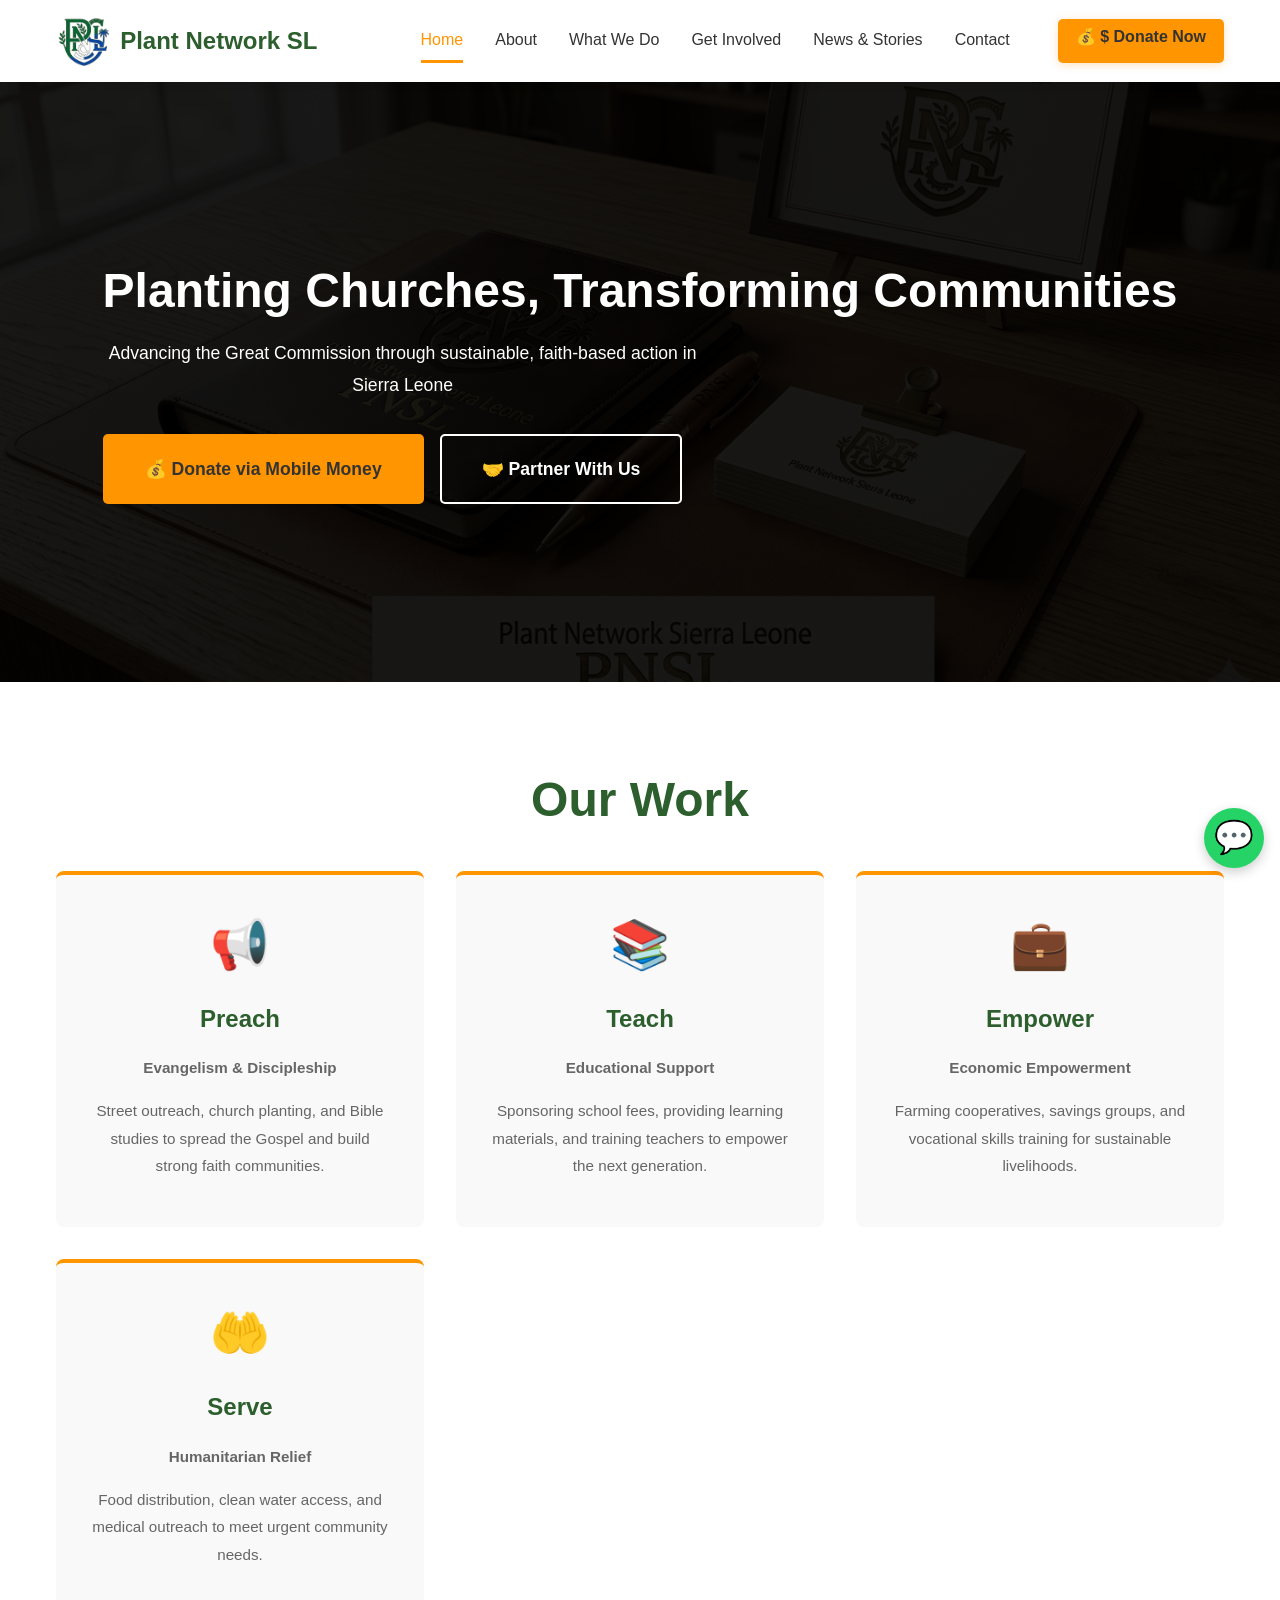
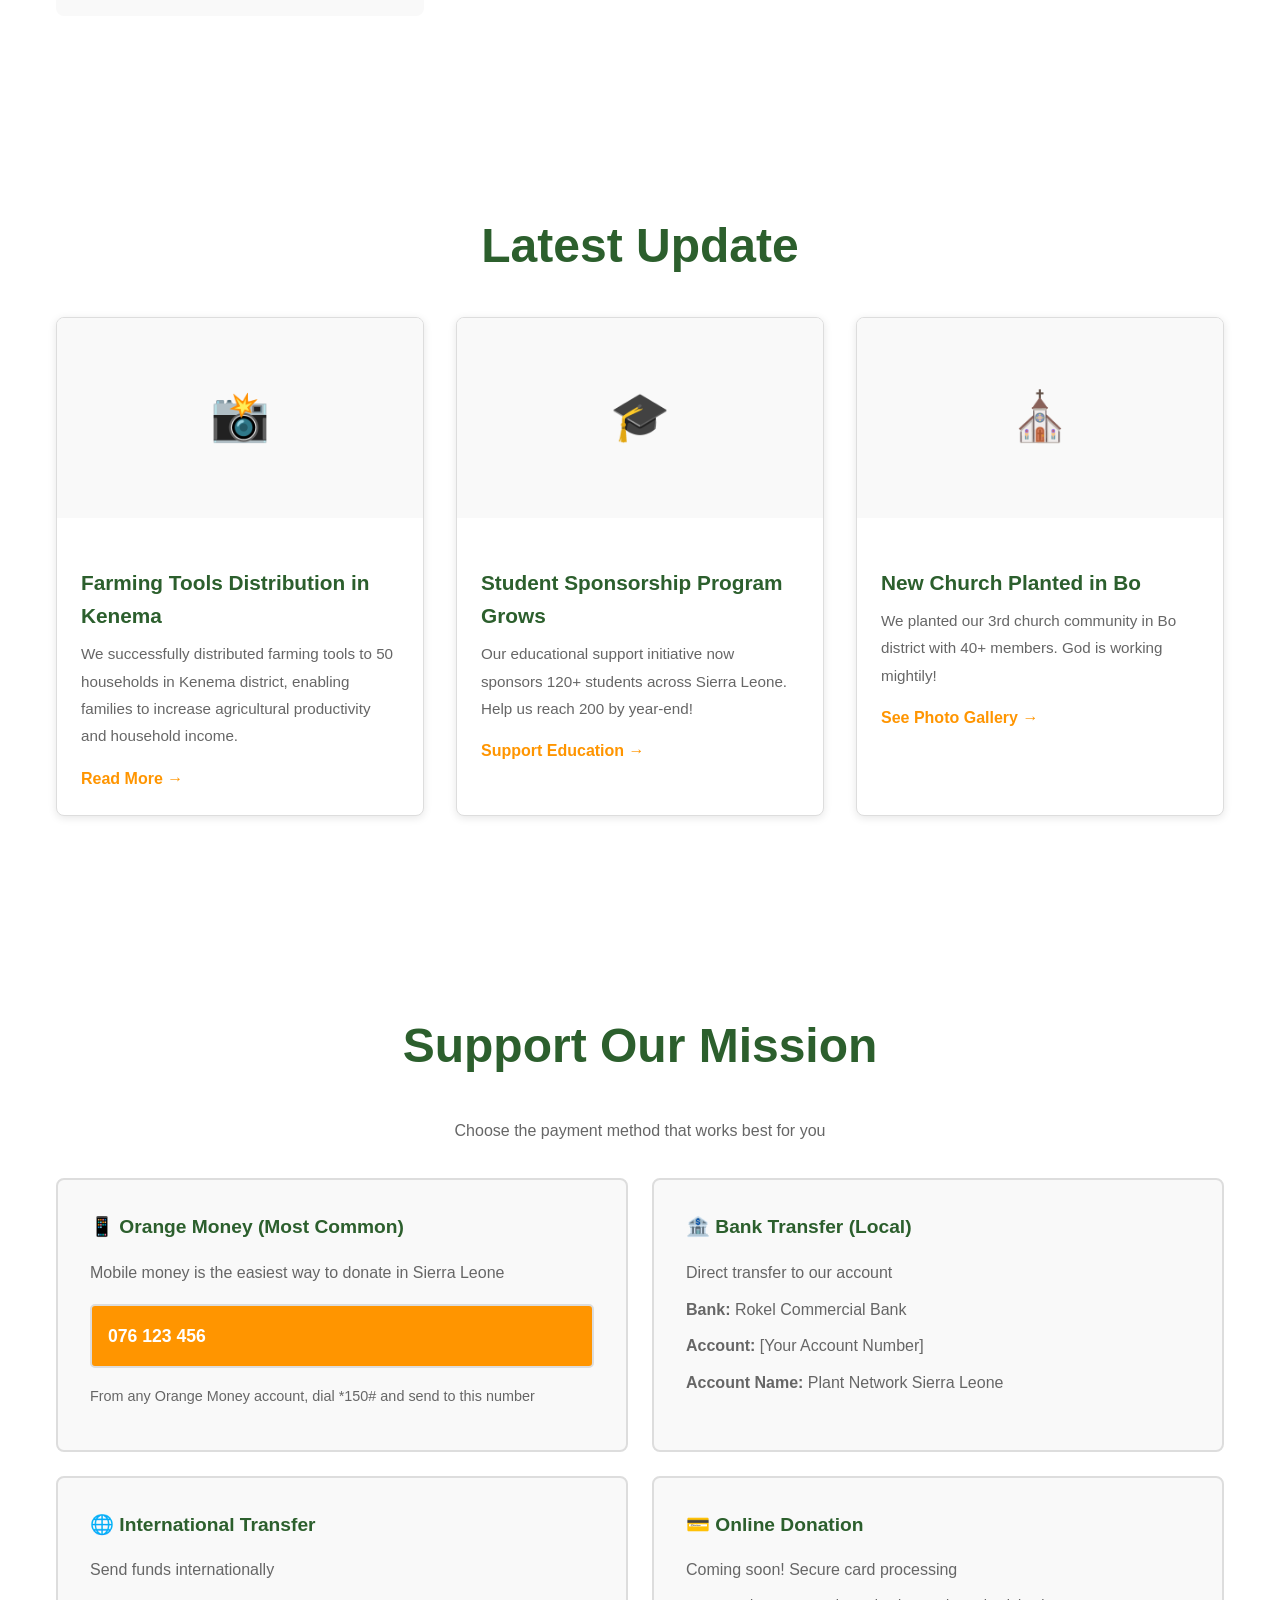
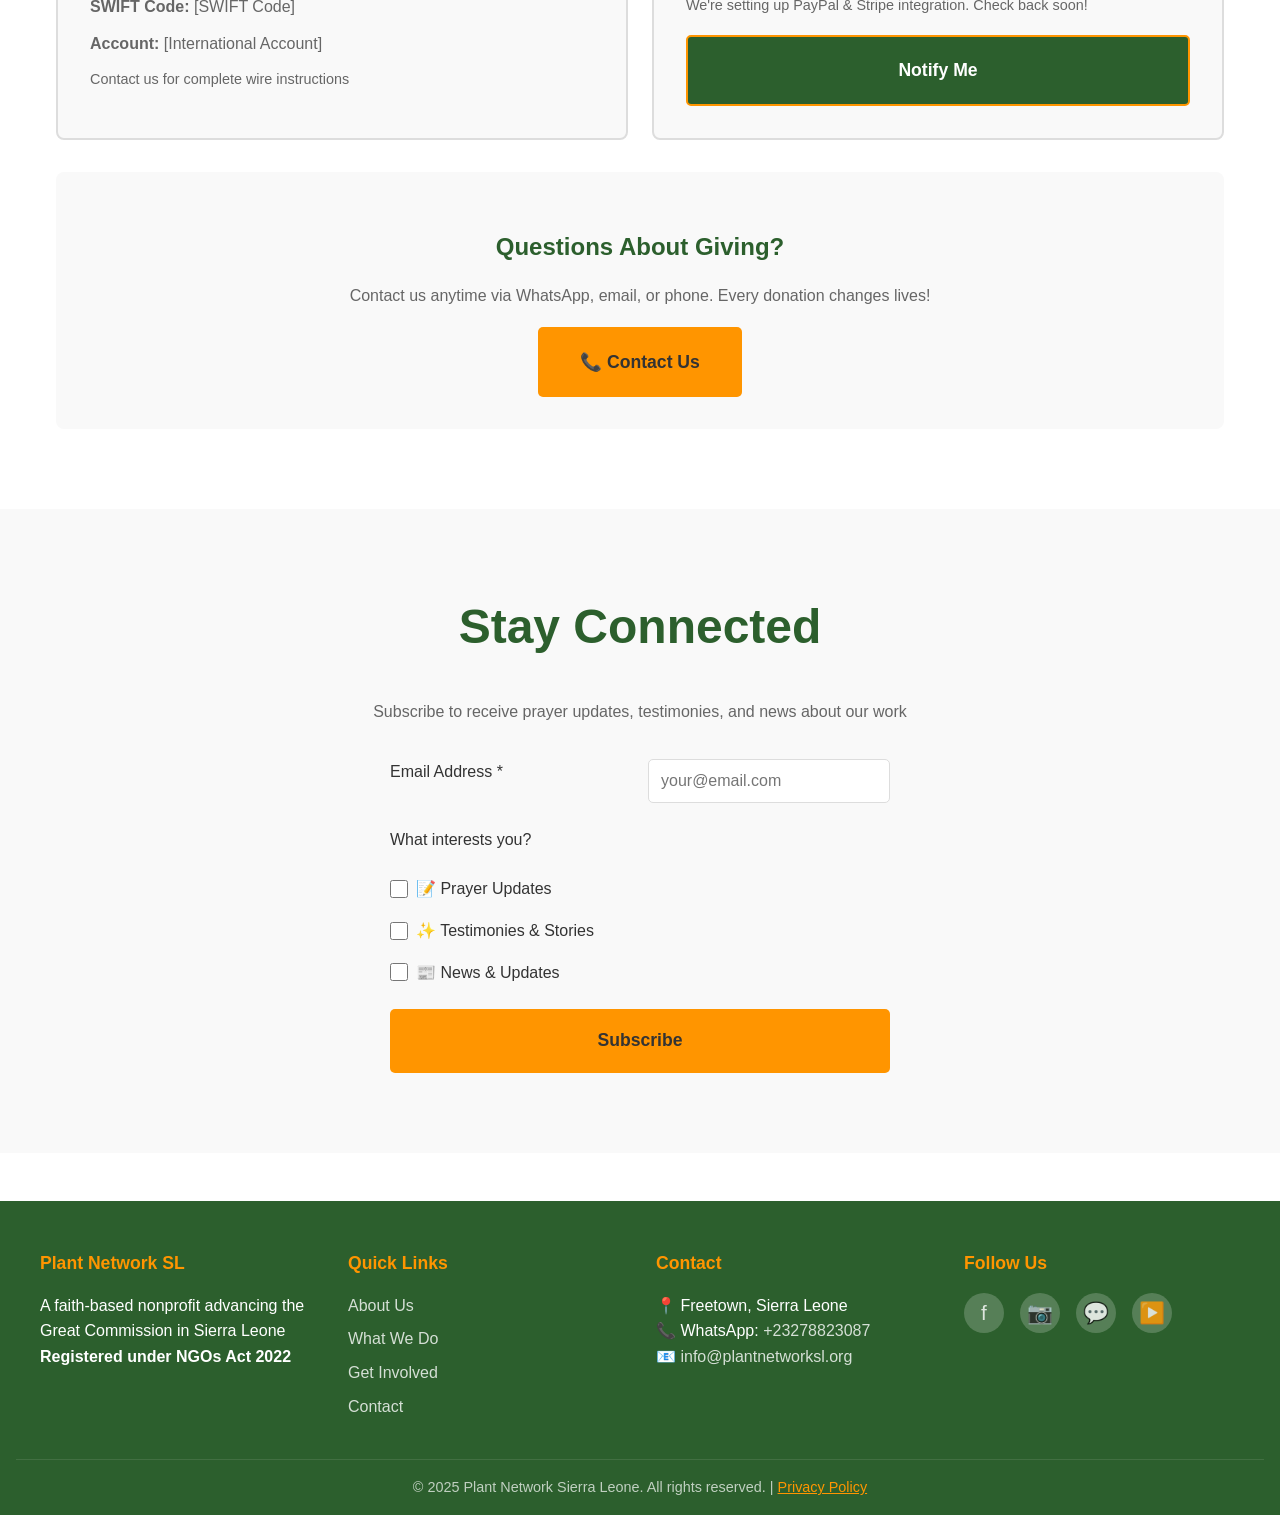
<file: index.html>
<!DOCTYPE html>
<html lang="en">

<head>
  <meta charset="UTF-8">
  <meta name="viewport" content="width=device-width, initial-scale=1.0">
  <title>Plant Network Sierra Leone - Planting Churches, Transforming Communities</title>
  <meta name="description"
    content="Plant Network Sierra Leone is a faith-based nonprofit advancing the Great Commission through evangelism, education, economic empowerment, and humanitarian relief.">
  <meta property="og:title" content="Plant Network Sierra Leone">
  <meta property="og:description"
    content="Planting Churches, Transforming Communities in Sierra Leone">
  <meta property="og:image" content="assets/images/og-image.png">
  <link rel="stylesheet" href="assets/css/style.css">
</head>

<body>
  <!-- Header & Navigation -->
  <header>
    <div class="header-container">
      <a href="index.html" class="logo">
        <img src="assets/images/logo.png" alt="Plant Network SL Logo" class="logo-image">
        <span>Plant Network SL</span>
      </a>
      <button class="hamburger" aria-label="Toggle menu">
        <span></span>
        <span></span>
        <span></span>
      </button>
      <nav>
        <a href="#home">Home</a>
        <a href="pages/about.html">About</a>
        <a href="pages/what-we-do.html">What We Do</a>
        <a href="pages/get-involved.html">Get Involved</a>
        <a href="pages/news.html">News & Stories</a>
        <a href="pages/contact.html">Contact</a>
        <a href="pages/get-involved.html#donate" class="btn btn-primary" style="margin-left: 1rem; font-weight: bold; box-shadow: 0 2px 8px rgba(255,149,0,0.25); padding: 0.5rem 1rem; font-size: 1rem; line-height: 1;">💰 $ Donate Now</a>
      </nav>
    </div>
  </header>

  <!-- Hero Section -->
  <section class="hero" id="home">
    <div class="container">
      <h1>Planting Churches, Transforming Communities</h1>
      <p>Advancing the Great Commission through sustainable, faith-based action in Sierra Leone</p>
      <div class="hero-buttons">
        <a href="pages/get-involved.html#donate" class="btn btn-primary">💰 Donate via Mobile Money</a>
        <a href="pages/get-involved.html#partner" class="btn btn-secondary">🤝 Partner With Us</a>
      </div>
    </div>
  </section>

  <!-- Our Work Section -->
  <section id="work">
    <div class="container">
      <h2>Our Work</h2>
      <div class="pillars">
        <div class="pillar">
          <div class="pillar-icon">📢</div>
          <h3>Preach</h3>
          <p><strong>Evangelism & Discipleship</strong></p>
          <p>Street outreach, church planting, and Bible studies to spread the Gospel and build strong faith communities.</p>
        </div>
        <div class="pillar">
          <div class="pillar-icon">📚</div>
          <h3>Teach</h3>
          <p><strong>Educational Support</strong></p>
          <p>Sponsoring school fees, providing learning materials, and training teachers to empower the next generation.</p>
        </div>
        <div class="pillar">
          <div class="pillar-icon">💼</div>
          <h3>Empower</h3>
          <p><strong>Economic Empowerment</strong></p>
          <p>Farming cooperatives, savings groups, and vocational skills training for sustainable livelihoods.</p>
        </div>
        <div class="pillar">
          <div class="pillar-icon">🤲</div>
          <h3>Serve</h3>
          <p><strong>Humanitarian Relief</strong></p>
          <p>Food distribution, clean water access, and medical outreach to meet urgent community needs.</p>
        </div>
      </div>
    </div>
  </section>

  <!-- Latest Update Section -->
  <section id="updates">
    <div class="container">
      <h2>Latest Update</h2>
      <div class="cards">
        <div class="card">
          <div class="card-image">📸</div>
          <div class="card-content">
            <h3 class="card-title">Farming Tools Distribution in Kenema</h3>
            <p class="card-text">We successfully distributed farming tools to 50 households in Kenema district, enabling families to increase agricultural productivity and household income.</p>
            <a href="pages/news.html" class="card-link">Read More →</a>
          </div>
        </div>
        <div class="card">
          <div class="card-image">🎓</div>
          <div class="card-content">
            <h3 class="card-title">Student Sponsorship Program Grows</h3>
            <p class="card-text">Our educational support initiative now sponsors 120+ students across Sierra Leone. Help us reach 200 by year-end!</p>
            <a href="pages/get-involved.html#donate" class="card-link">Support Education →</a>
          </div>
        </div>
        <div class="card">
          <div class="card-image">⛪</div>
          <div class="card-content">
            <h3 class="card-title">New Church Planted in Bo</h3>
            <p class="card-text">We planted our 3rd church community in Bo district with 40+ members. God is working mightily!</p>
            <a href="pages/news.html" class="card-link">See Photo Gallery →</a>
          </div>
        </div>
      </div>
    </div>
  </section>

  <!-- Support Section -->
  <section id="support">
    <div class="container">
      <h2>Support Our Mission</h2>
      <p style="text-align: center; color: var(--text-light); margin-bottom: 2rem;">Choose the payment method that works best for you</p>

      <div class="donation-methods">
        <div class="donation-method">
          <h4>📱 Orange Money (Most Common)</h4>
          <p>Mobile money is the easiest way to donate in Sierra Leone</p>
          <div class="donation-method number">076 123 456</div>
          <p style="font-size: 0.9rem; color: var(--text-light);">From any Orange Money account, dial *150# and send to this number</p>
        </div>

        <div class="donation-method">
          <h4>🏦 Bank Transfer (Local)</h4>
          <p>Direct transfer to our account</p>
          <p><strong>Bank:</strong> Rokel Commercial Bank</p>
          <p><strong>Account:</strong> [Your Account Number]</p>
          <p><strong>Account Name:</strong> Plant Network Sierra Leone</p>
        </div>

        <div class="donation-method">
          <h4>🌐 International Transfer</h4>
          <p>Send funds internationally</p>
          <p><strong>SWIFT Code:</strong> [SWIFT Code]</p>
          <p><strong>Account:</strong> [International Account]</p>
          <p style="font-size: 0.9rem; color: var(--text-light);">Contact us for complete wire instructions</p>
        </div>

        <div class="donation-method">
          <h4>💳 Online Donation</h4>
          <p>Coming soon! Secure card processing</p>
          <p style="font-size: 0.9rem; color: var(--text-light);">We're setting up PayPal & Stripe integration. Check back soon!</p>
          <a href="pages/contact.html" class="btn btn-tertiary" style="display: block; margin-top: 1rem;">Notify Me</a>
        </div>
      </div>

      <div style="background-color: var(--bg-light); padding: 2rem; border-radius: 8px; margin-top: 2rem; text-align: center;">
        <h3 style="color: var(--primary-color); margin-bottom: 1rem;">Questions About Giving?</h3>
        <p>Contact us anytime via WhatsApp, email, or phone. Every donation changes lives!</p>
        <a href="pages/contact.html" class="btn btn-primary">📞 Contact Us</a>
      </div>
    </div>
  </section>

  <!-- Newsletter Signup -->
  <section id="newsletter" style="background-color: var(--bg-light);">
    <div class="container">
      <h2>Stay Connected</h2>
      <p style="text-align: center; color: var(--text-light); margin-bottom: 2rem;">Subscribe to receive prayer updates, testimonies, and news about our work</p>

      <div style="max-width: 500px; margin: 0 auto;">
        <form data-form-type="newsletter">
          <div class="form-group">
            <label for="email">Email Address *</label>
            <input type="email" id="email" name="email" required placeholder="your@email.com">
          </div>
          <div class="form-group full-width">
            <label>What interests you?</label>
            <div class="checkbox-group">
              <div class="checkbox-item">
                <input type="checkbox" id="prayer" name="interests" value="prayer">
                <label for="prayer" style="margin: 0;">📝 Prayer Updates</label>
              </div>
              <div class="checkbox-item">
                <input type="checkbox" id="stories" name="interests" value="stories">
                <label for="stories" style="margin: 0;">✨ Testimonies & Stories</label>
              </div>
              <div class="checkbox-item">
                <input type="checkbox" id="news" name="interests" value="news">
                <label for="news" style="margin: 0;">📰 News & Updates</label>
              </div>
            </div>
          </div>
          <button type="submit" class="btn btn-primary" style="width: 100%;">Subscribe</button>
        </form>
      </div>
    </div>
  </section>

  <!-- Footer -->
  <footer>
    <div class="footer-content">
      <div class="footer-section">
        <h4>Plant Network SL</h4>
        <p>A faith-based nonprofit advancing the Great Commission in Sierra Leone</p>
        <p><strong>Registered under NGOs Act 2022</strong></p>
      </div>

      <div class="footer-section">
        <h4>Quick Links</h4>
        <ul>
          <li><a href="pages/about.html">About Us</a></li>
          <li><a href="pages/what-we-do.html">What We Do</a></li>
          <li><a href="pages/get-involved.html">Get Involved</a></li>
          <li><a href="pages/contact.html">Contact</a></li>
        </ul>
      </div>

      <div class="footer-section">
        <h4>Contact</h4>
        <p>📍 Freetown, Sierra Leone</p>
        <p>📞 WhatsApp: <a href="https://wa.me/23278823087">+23278823087</a></p>
        <p>📧 <a href="mailto:info@plantnetworksl.org">info@plantnetworksl.org</a></p>
      </div>

      <div class="footer-section">
        <h4>Follow Us</h4>
        <div class="social-links">
          <a href="https://facebook.com/plantnetworksl" title="Facebook" aria-label="Facebook">f</a>
          <a href="https://instagram.com/plantnetworksl" title="Instagram" aria-label="Instagram">📷</a>
          <a href="https://wa.me/23278823087" title="WhatsApp" aria-label="WhatsApp">💬</a>
          <a href="https://youtube.com/@plantnetworksl" title="YouTube" aria-label="YouTube">▶️</a>
        </div>
      </div>
    </div>

    <div class="footer-bottom">
      <p>&copy; 2025 Plant Network Sierra Leone. All rights reserved. | <a href="#" style="color: var(--secondary-color);">Privacy Policy</a></p>
    </div>
  </footer>

  <!-- WhatsApp Button -->
  <a href="https://wa.me/23278823087?text=Hello%20Plant%20Network!" class="whatsapp-btn" title="Chat with us on WhatsApp" aria-label="WhatsApp Chat">💬</a>

  <!-- Scripts -->
  <script src="assets/js/script.js"></script>
</body>

</html>
</file>
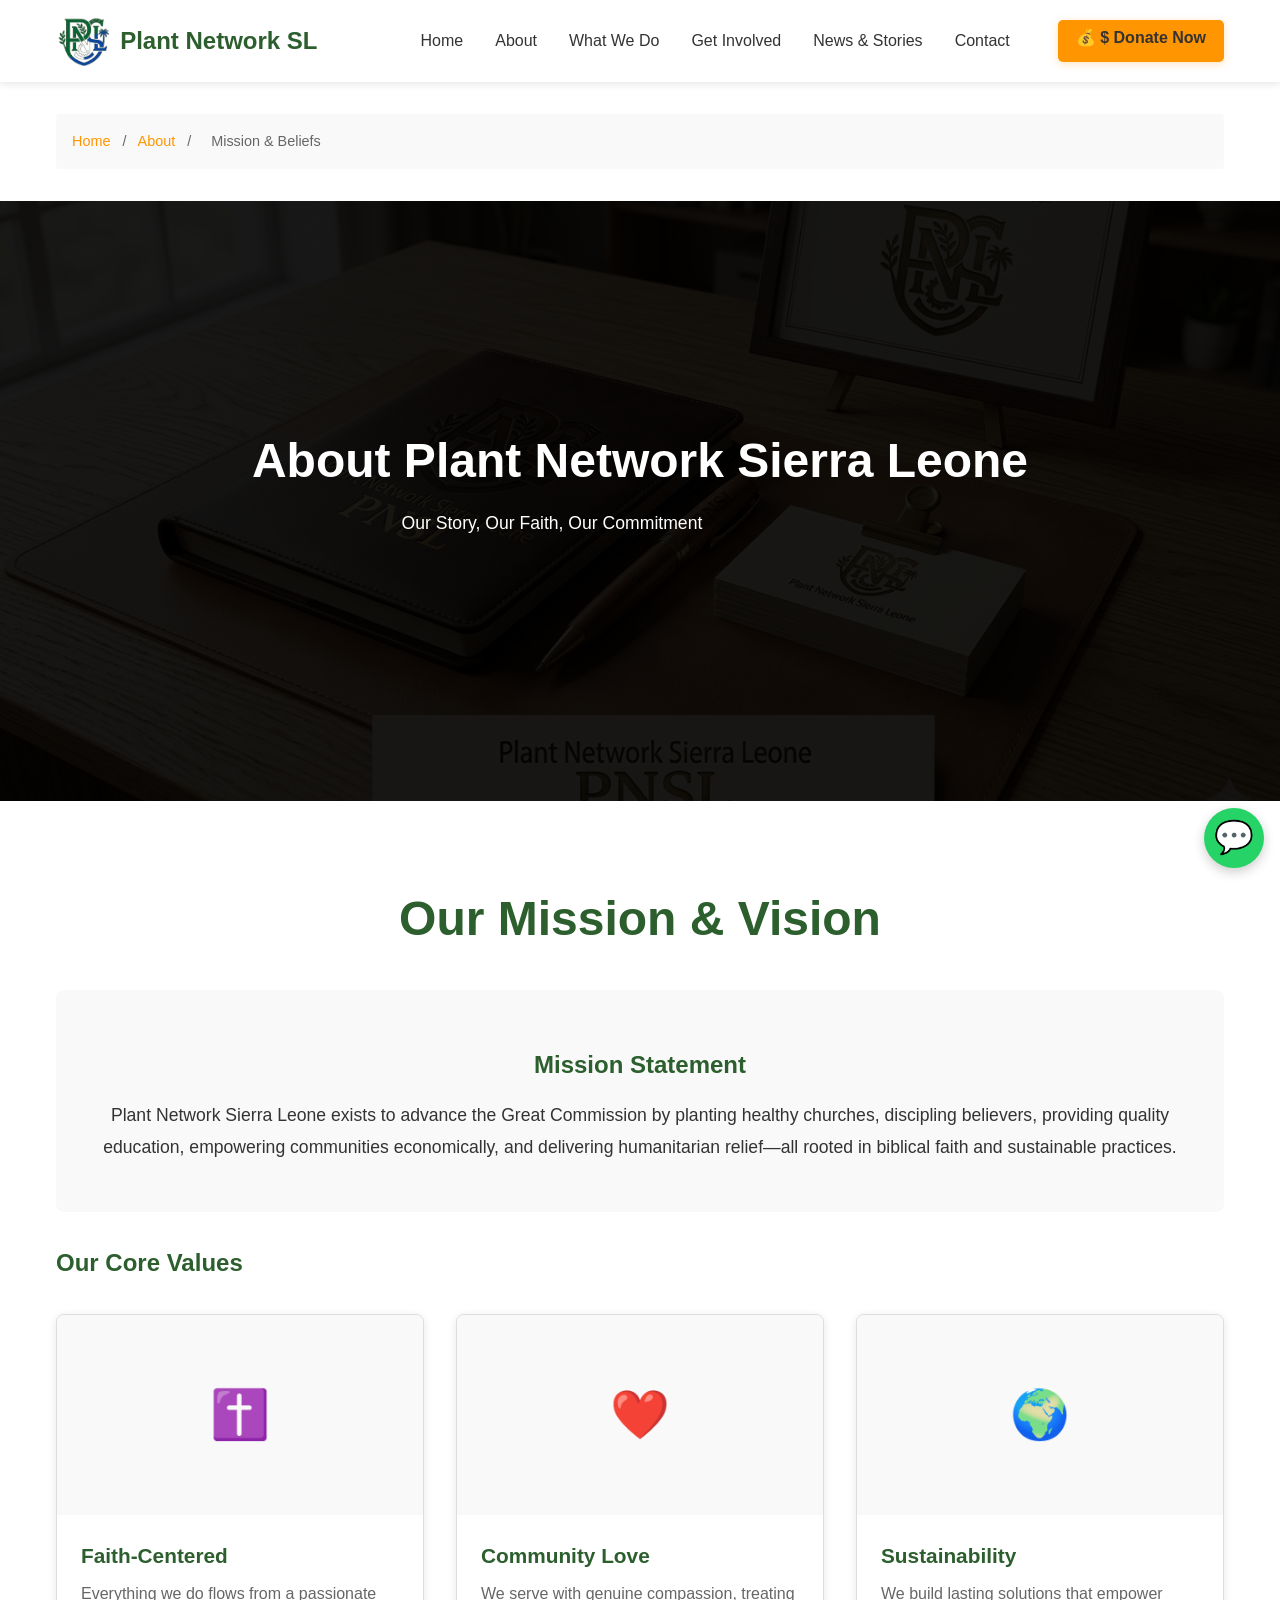
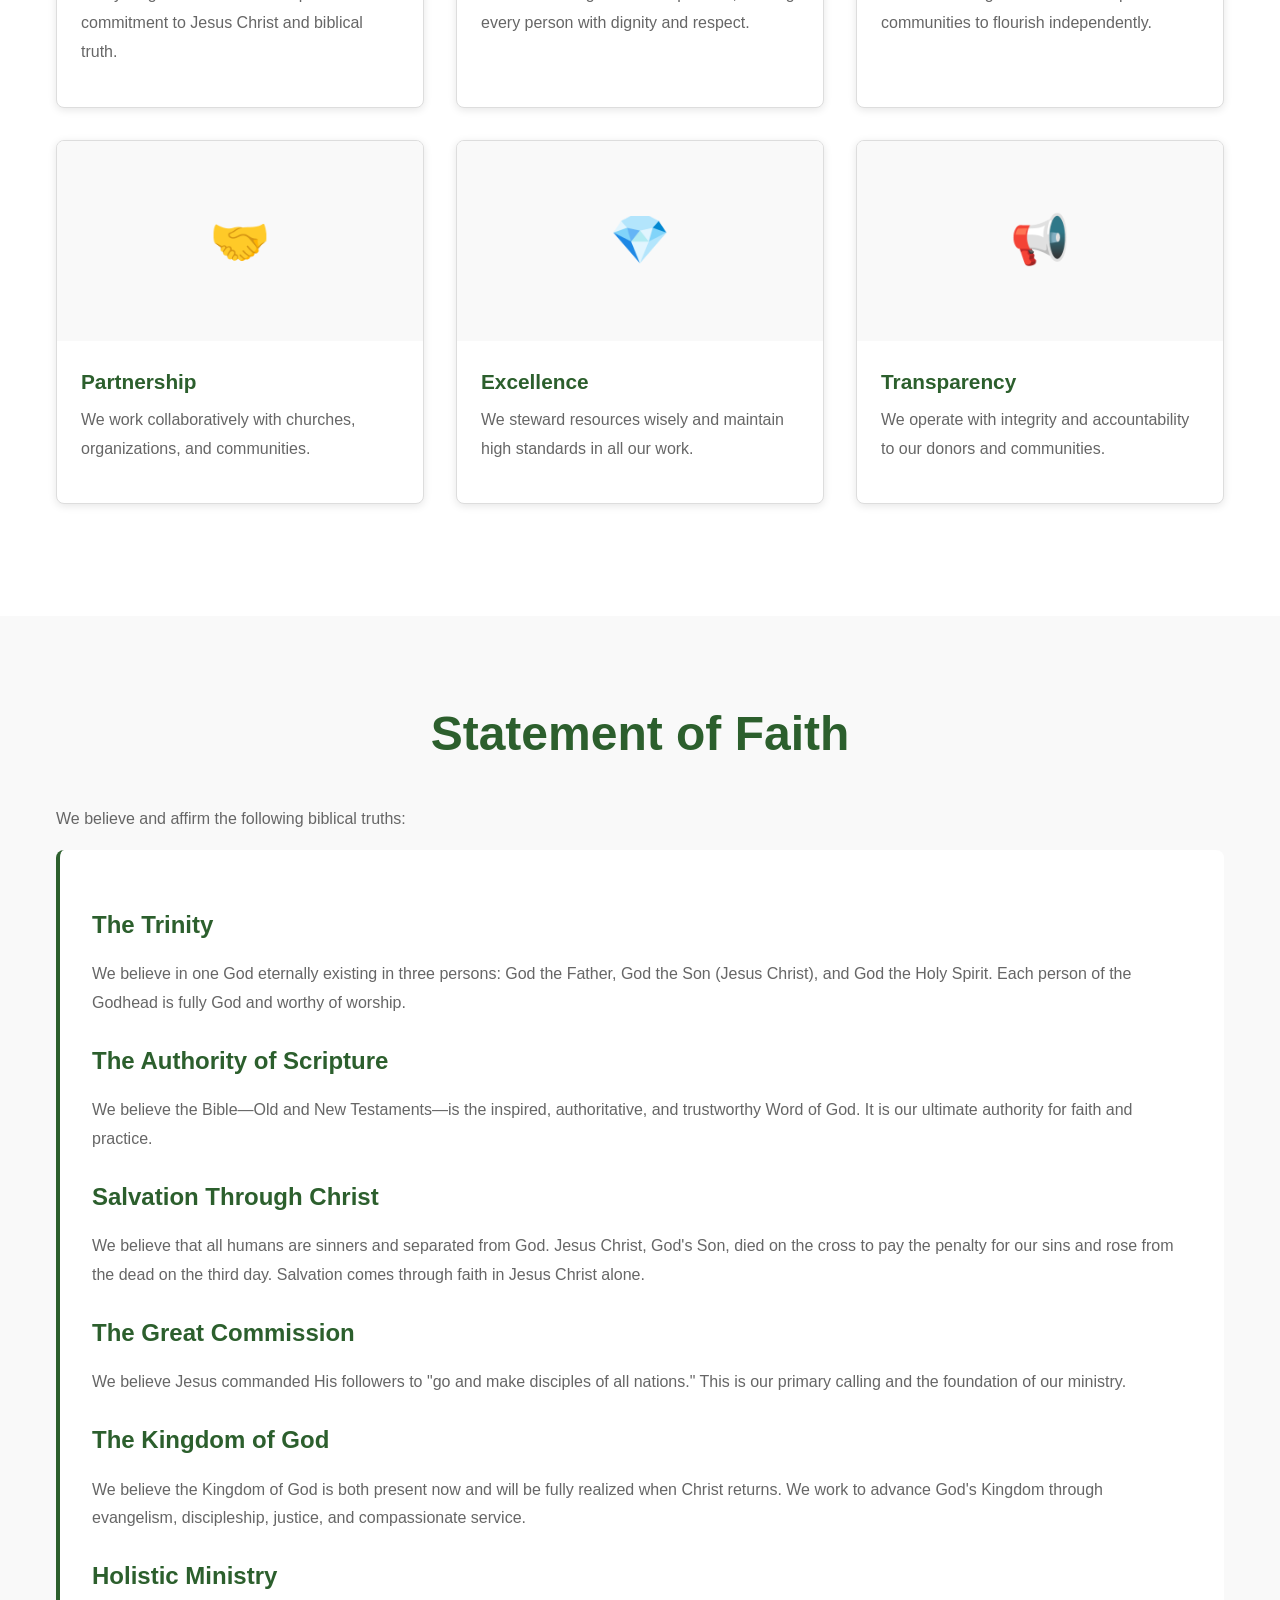
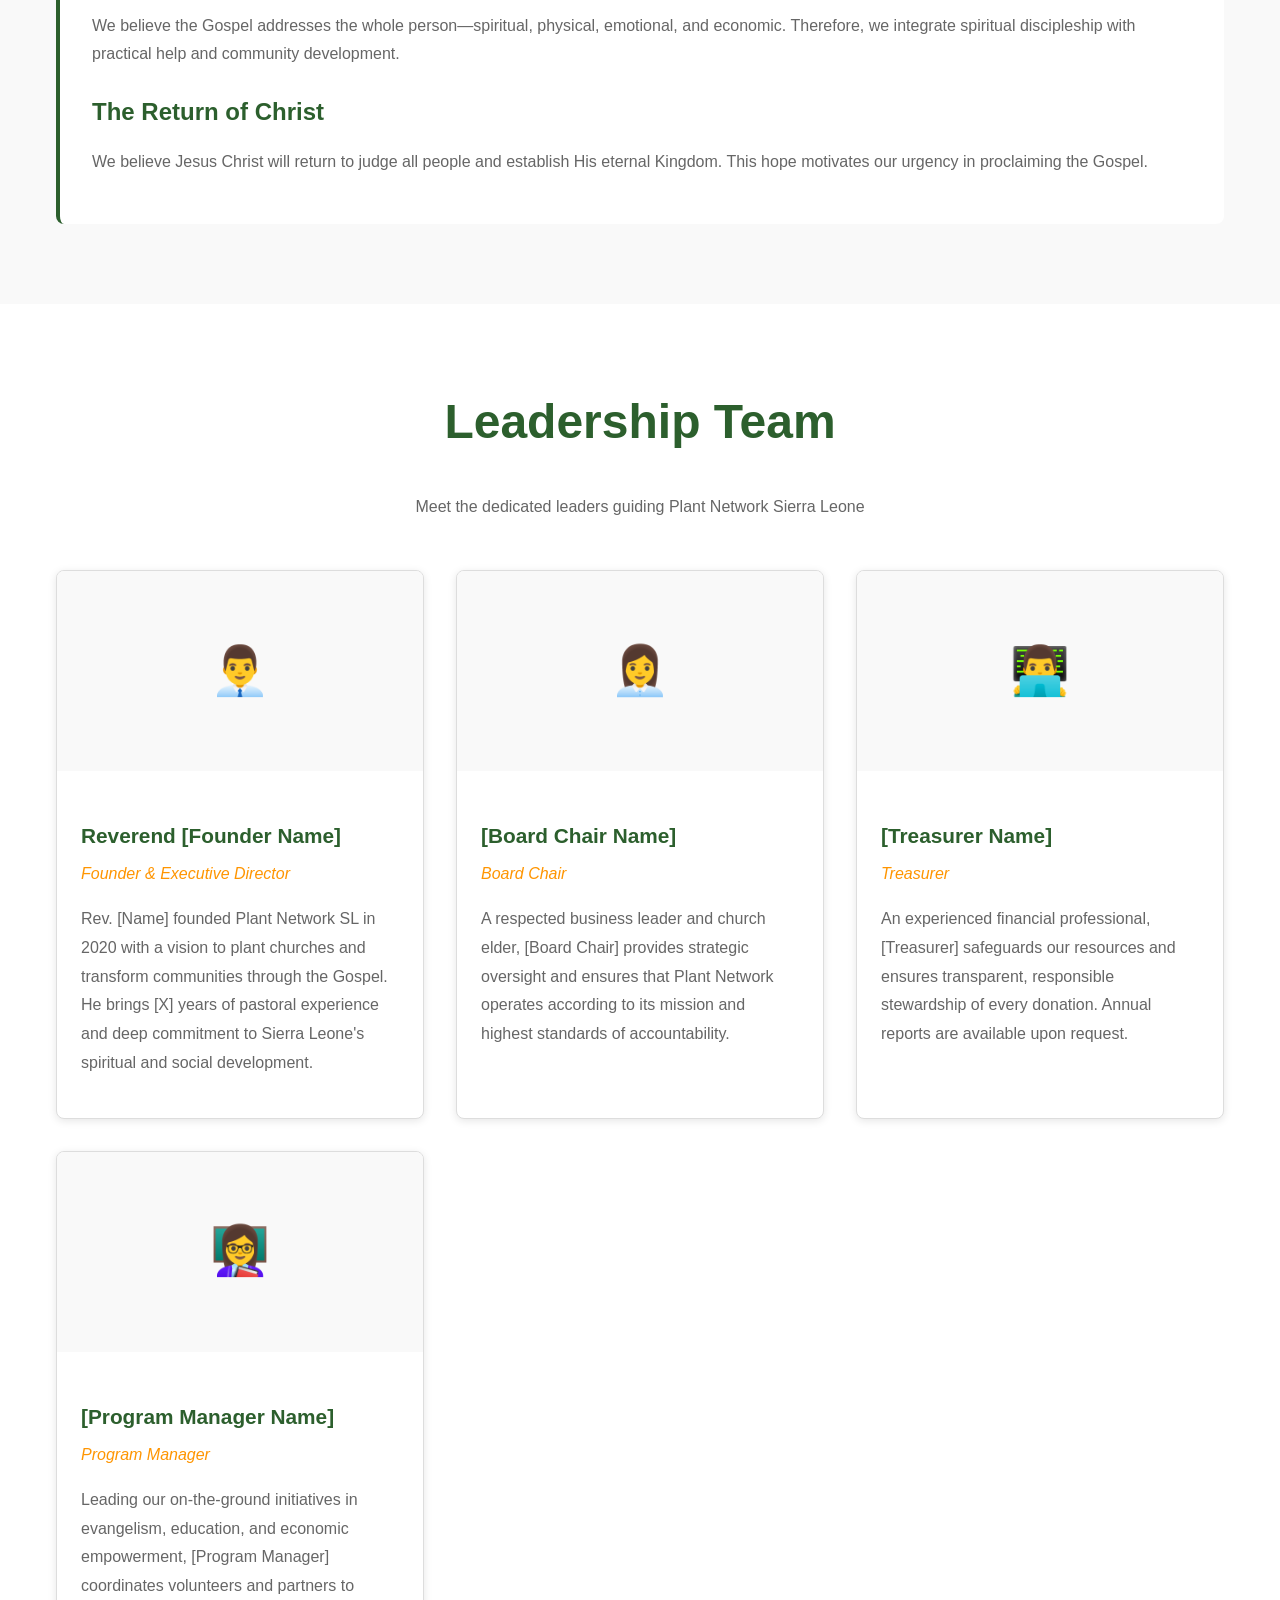
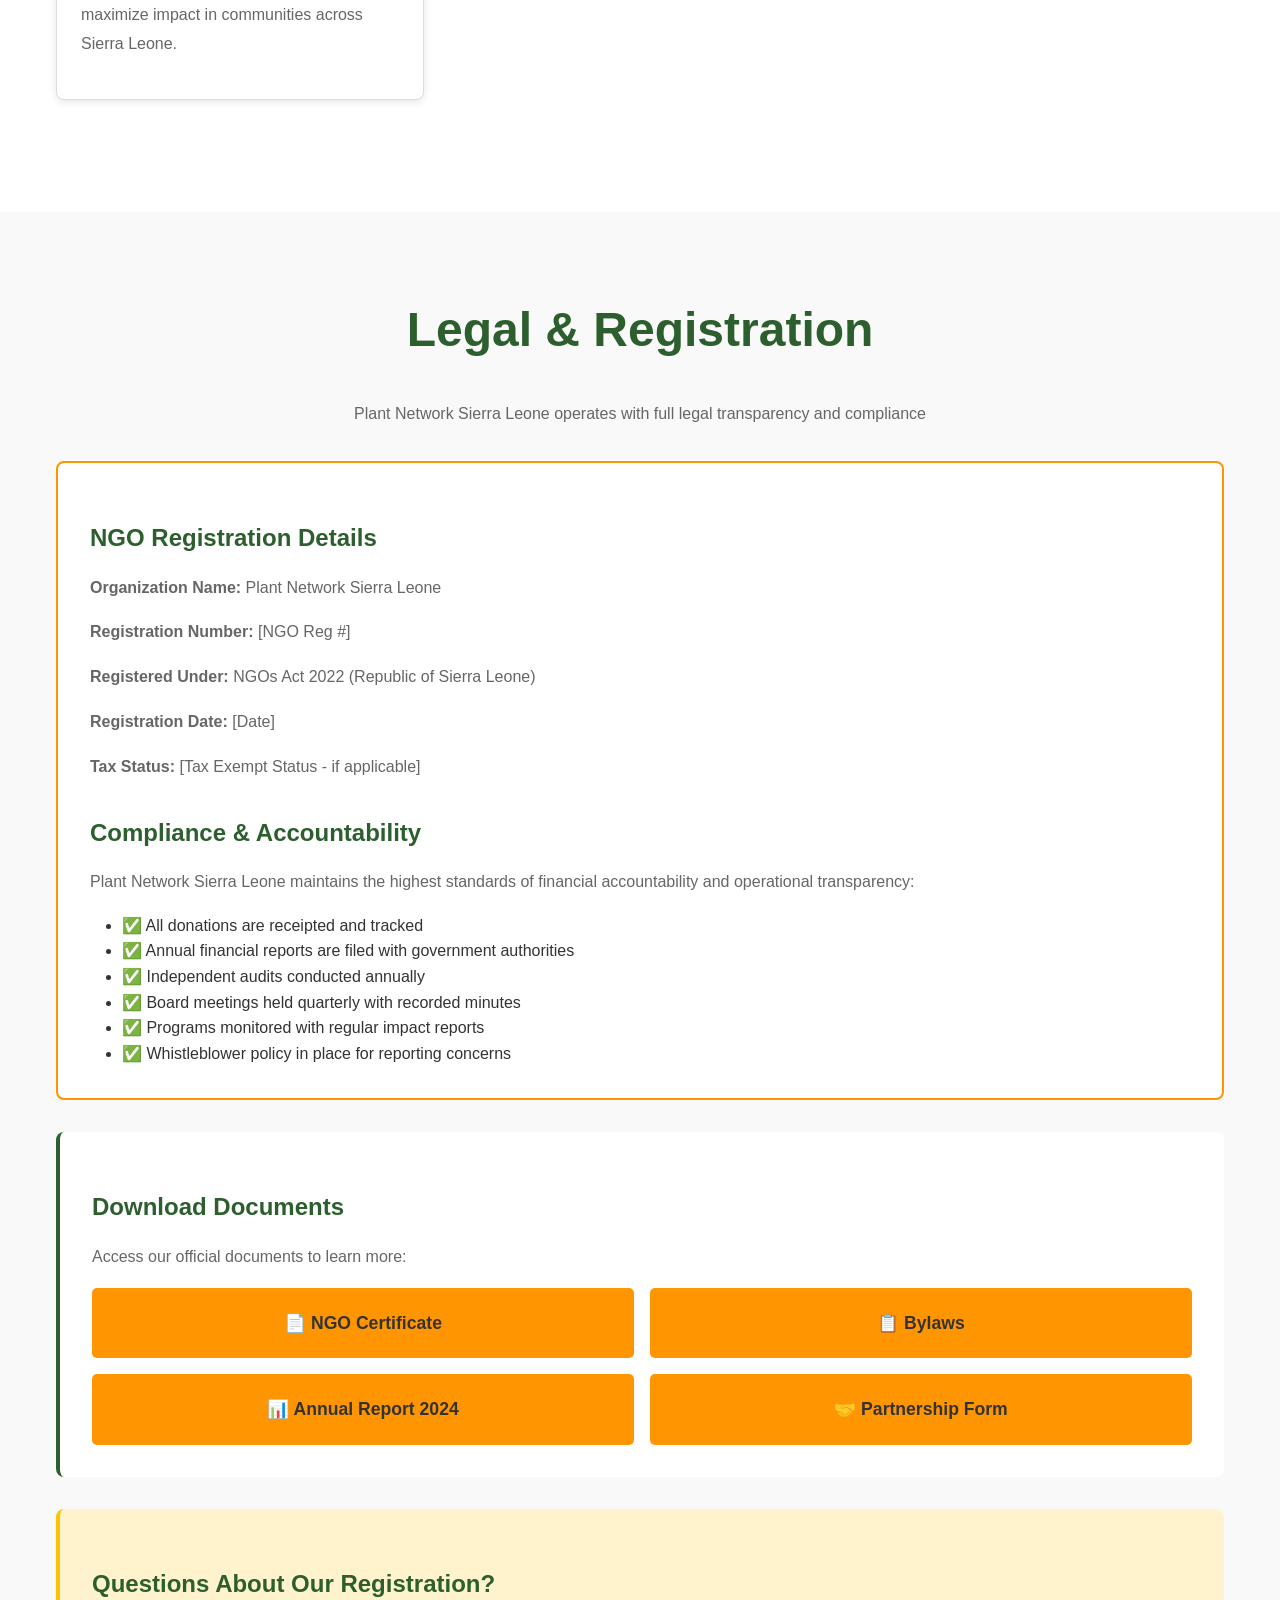
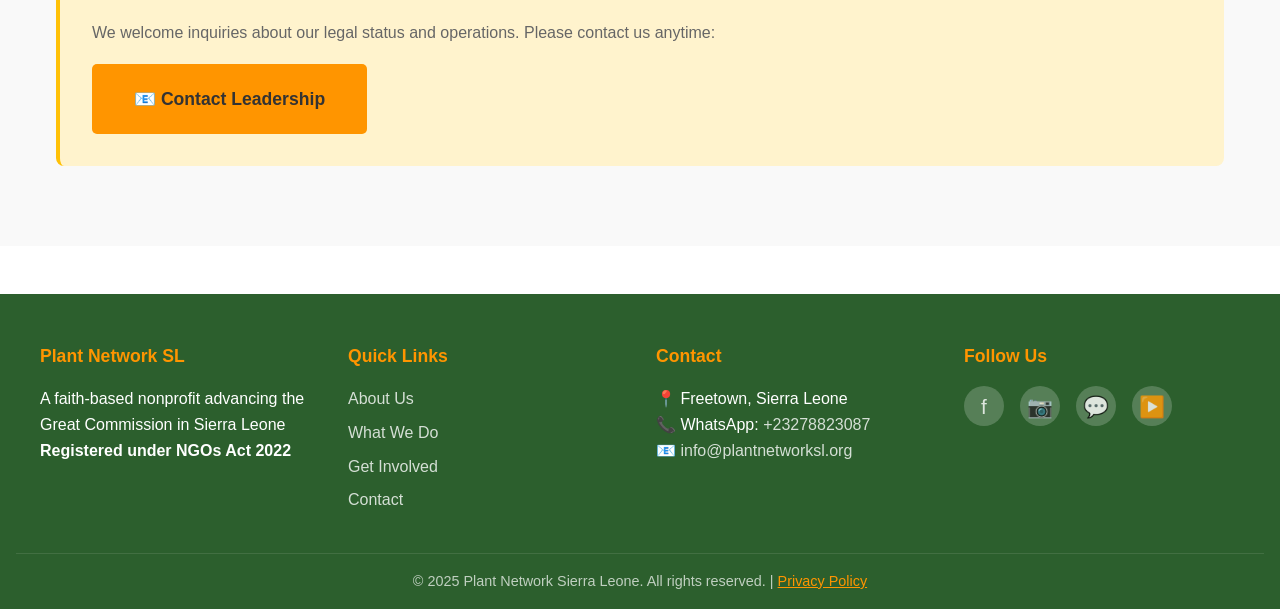
<file: pages/about.html>
<!DOCTYPE html>
<html lang="en">

<head>
  <meta charset="UTF-8">
  <meta name="viewport" content="width=device-width, initial-scale=1.0">
  <title>About Us - Plant Network Sierra Leone</title>
  <meta name="description"
    content="Learn about Plant Network Sierra Leone's mission, beliefs, leadership team, and NGO registration.">
  <link rel="stylesheet" href="../assets/css/style.css">
</head>

<body>
  <!-- Header & Navigation -->
  <header>
    <div class="header-container">
      <a href="../index.html" class="logo">
        <img src="../assets/images/logo.png" alt="Plant Network SL Logo" class="logo-image">
        <span>Plant Network SL</span>
      </a>
      <button class="hamburger" aria-label="Toggle menu">
        <span></span>
        <span></span>
        <span></span>
      </button>
      <nav>
        <a href="../index.html">Home</a>
        <a href="about.html">About</a>
        <a href="what-we-do.html">What We Do</a>
        <a href="get-involved.html">Get Involved</a>
        <a href="news.html">News & Stories</a>
        <a href="contact.html">Contact</a>
        <a href="get-involved.html#donate" class="btn btn-primary" style="margin-left: 1rem; font-weight: bold; box-shadow: 0 2px 8px rgba(255,149,0,0.25); padding: 0.5rem 1rem; font-size: 1rem; line-height: 1;">💰 $ Donate Now</a>
      </nav>
    </div>
  </header>

  <!-- Breadcrumb -->
  <div class="container" style="padding-top: 2rem;">
    <div class="breadcrumb">
      <a href="../index.html">Home</a>
      <span>/</span>
      <a href="about.html">About</a>
      <span>/</span>
      <span>Mission & Beliefs</span>
    </div>
  </div>

  <!-- Hero Section -->
  <section class="hero">
    <div class="container">
      <h1>About Plant Network Sierra Leone</h1>
      <p>Our Story, Our Faith, Our Commitment</p>
    </div>
  </section>

  <!-- Mission & Beliefs -->
  <section id="mission">
    <div class="container">
      <h2>Our Mission & Vision</h2>

      <div style="background-color: var(--bg-light); padding: 2rem; border-radius: 8px; margin: 2rem 0;">
        <h3 style="text-align: center; color: var(--primary-color);">Mission Statement</h3>
        <p style="text-align: center; font-size: 1.1rem; line-height: 1.8; color: var(--text-dark);">
          Plant Network Sierra Leone exists to advance the Great Commission by planting healthy churches, discipling believers, providing quality education, empowering communities economically, and delivering humanitarian relief—all rooted in biblical faith and sustainable practices.
        </p>
      </div>

      <h3>Our Core Values</h3>
      <div class="cards">
        <div class="card">
          <div class="card-image">✝️</div>
          <div class="card-content">
            <h4 class="card-title">Faith-Centered</h4>
            <p>Everything we do flows from a passionate commitment to Jesus Christ and biblical truth.</p>
          </div>
        </div>
        <div class="card">
          <div class="card-image">❤️</div>
          <div class="card-content">
            <h4 class="card-title">Community Love</h4>
            <p>We serve with genuine compassion, treating every person with dignity and respect.</p>
          </div>
        </div>
        <div class="card">
          <div class="card-image">🌍</div>
          <div class="card-content">
            <h4 class="card-title">Sustainability</h4>
            <p>We build lasting solutions that empower communities to flourish independently.</p>
          </div>
        </div>
        <div class="card">
          <div class="card-image">🤝</div>
          <div class="card-content">
            <h4 class="card-title">Partnership</h4>
            <p>We work collaboratively with churches, organizations, and communities.</p>
          </div>
        </div>
        <div class="card">
          <div class="card-image">💎</div>
          <div class="card-content">
            <h4 class="card-title">Excellence</h4>
            <p>We steward resources wisely and maintain high standards in all our work.</p>
          </div>
        </div>
        <div class="card">
          <div class="card-image">📢</div>
          <div class="card-content">
            <h4 class="card-title">Transparency</h4>
            <p>We operate with integrity and accountability to our donors and communities.</p>
          </div>
        </div>
      </div>
    </div>
  </section>

  <!-- Statement of Faith -->
  <section id="beliefs" style="background-color: var(--bg-light);">
    <div class="container">
      <h2>Statement of Faith</h2>
      <p>We believe and affirm the following biblical truths:</p>

      <div style="background-color: var(--white); padding: 2rem; border-radius: 8px; border-left: 4px solid var(--primary-color);">
        <h3>The Trinity</h3>
        <p>We believe in one God eternally existing in three persons: God the Father, God the Son (Jesus Christ), and God the Holy Spirit. Each person of the Godhead is fully God and worthy of worship.</p>

        <h3>The Authority of Scripture</h3>
        <p>We believe the Bible—Old and New Testaments—is the inspired, authoritative, and trustworthy Word of God. It is our ultimate authority for faith and practice.</p>

        <h3>Salvation Through Christ</h3>
        <p>We believe that all humans are sinners and separated from God. Jesus Christ, God's Son, died on the cross to pay the penalty for our sins and rose from the dead on the third day. Salvation comes through faith in Jesus Christ alone.</p>

        <h3>The Great Commission</h3>
        <p>We believe Jesus commanded His followers to "go and make disciples of all nations." This is our primary calling and the foundation of our ministry.</p>

        <h3>The Kingdom of God</h3>
        <p>We believe the Kingdom of God is both present now and will be fully realized when Christ returns. We work to advance God's Kingdom through evangelism, discipleship, justice, and compassionate service.</p>

        <h3>Holistic Ministry</h3>
        <p>We believe the Gospel addresses the whole person—spiritual, physical, emotional, and economic. Therefore, we integrate spiritual discipleship with practical help and community development.</p>

        <h3>The Return of Christ</h3>
        <p>We believe Jesus Christ will return to judge all people and establish His eternal Kingdom. This hope motivates our urgency in proclaiming the Gospel.</p>
      </div>
    </div>
  </section>

  <!-- Leadership Team -->
  <section id="leadership">
    <div class="container">
      <h2>Leadership Team</h2>
      <p style="text-align: center; color: var(--text-light); margin-bottom: 3rem;">Meet the dedicated leaders guiding Plant Network Sierra Leone</p>

      <div class="cards">
        <div class="card">
          <div class="card-image">👨‍💼</div>
          <div class="card-content">
            <h3 class="card-title">Reverend [Founder Name]</h3>
            <p style="font-style: italic; color: var(--secondary-color); margin-bottom: 1rem;">Founder & Executive Director</p>
            <p>Rev. [Name] founded Plant Network SL in 2020 with a vision to plant churches and transform communities through the Gospel. He brings [X] years of pastoral experience and deep commitment to Sierra Leone's spiritual and social development.</p>
          </div>
        </div>

        <div class="card">
          <div class="card-image">👩‍💼</div>
          <div class="card-content">
            <h3 class="card-title">[Board Chair Name]</h3>
            <p style="font-style: italic; color: var(--secondary-color); margin-bottom: 1rem;">Board Chair</p>
            <p>A respected business leader and church elder, [Board Chair] provides strategic oversight and ensures that Plant Network operates according to its mission and highest standards of accountability.</p>
          </div>
        </div>

        <div class="card">
          <div class="card-image">👨‍💻</div>
          <div class="card-content">
            <h3 class="card-title">[Treasurer Name]</h3>
            <p style="font-style: italic; color: var(--secondary-color); margin-bottom: 1rem;">Treasurer</p>
            <p>An experienced financial professional, [Treasurer] safeguards our resources and ensures transparent, responsible stewardship of every donation. Annual reports are available upon request.</p>
          </div>
        </div>

        <div class="card">
          <div class="card-image">👩‍🏫</div>
          <div class="card-content">
            <h3 class="card-title">[Program Manager Name]</h3>
            <p style="font-style: italic; color: var(--secondary-color); margin-bottom: 1rem;">Program Manager</p>
            <p>Leading our on-the-ground initiatives in evangelism, education, and economic empowerment, [Program Manager] coordinates volunteers and partners to maximize impact in communities across Sierra Leone.</p>
          </div>
        </div>
      </div>
    </div>
  </section>

  <!-- Legal & Registration -->
  <section id="legal" style="background-color: var(--bg-light);">
    <div class="container">
      <h2>Legal & Registration</h2>
      <p style="text-align: center; color: var(--text-light); margin-bottom: 2rem;">Plant Network Sierra Leone operates with full legal transparency and compliance</p>

      <div style="background-color: var(--white); padding: 2rem; border-radius: 8px; border: 2px solid var(--secondary-color); margin-bottom: 2rem;">
        <h3 style="color: var(--primary-color);">NGO Registration Details</h3>
        <p><strong>Organization Name:</strong> Plant Network Sierra Leone</p>
        <p><strong>Registration Number:</strong> [NGO Reg #]</p>
        <p><strong>Registered Under:</strong> NGOs Act 2022 (Republic of Sierra Leone)</p>
        <p><strong>Registration Date:</strong> [Date]</p>
        <p><strong>Tax Status:</strong> [Tax Exempt Status - if applicable]</p>

        <h3 style="color: var(--primary-color); margin-top: 2rem;">Compliance & Accountability</h3>
        <p>Plant Network Sierra Leone maintains the highest standards of financial accountability and operational transparency:</p>
        <ul style="margin-left: 2rem;">
          <li>✅ All donations are receipted and tracked</li>
          <li>✅ Annual financial reports are filed with government authorities</li>
          <li>✅ Independent audits conducted annually</li>
          <li>✅ Board meetings held quarterly with recorded minutes</li>
          <li>✅ Programs monitored with regular impact reports</li>
          <li>✅ Whistleblower policy in place for reporting concerns</li>
        </ul>
      </div>

      <div style="background-color: var(--white); padding: 2rem; border-radius: 8px; border-left: 4px solid var(--primary-color);">
        <h3 style="color: var(--primary-color);">Download Documents</h3>
        <p>Access our official documents to learn more:</p>
        <div style="display: grid; grid-template-columns: 1fr 1fr; gap: 1rem; margin-top: 1rem;">
          <a href="../resources/ngo-certificate.pdf" class="btn btn-primary" download>📄 NGO Certificate</a>
          <a href="../resources/bylaws.pdf" class="btn btn-primary" download>📋 Bylaws</a>
          <a href="../resources/annual-report-2024.pdf" class="btn btn-primary" download>📊 Annual Report 2024</a>
          <a href="../resources/partnership-form.pdf" class="btn btn-primary" download>🤝 Partnership Form</a>
        </div>
      </div>

      <div style="background-color: #fff3cd; padding: 2rem; border-radius: 8px; margin-top: 2rem; border-left: 4px solid #ffc107;">
        <h3>Questions About Our Registration?</h3>
        <p>We welcome inquiries about our legal status and operations. Please contact us anytime:</p>
        <a href="contact.html" class="btn btn-primary">📧 Contact Leadership</a>
      </div>
    </div>
  </section>

  <!-- Footer -->
  <footer>
    <div class="footer-content">
      <div class="footer-section">
        <h4>Plant Network SL</h4>
        <p>A faith-based nonprofit advancing the Great Commission in Sierra Leone</p>
        <p><strong>Registered under NGOs Act 2022</strong></p>
      </div>

      <div class="footer-section">
        <h4>Quick Links</h4>
        <ul>
          <li><a href="about.html">About Us</a></li>
          <li><a href="what-we-do.html">What We Do</a></li>
          <li><a href="get-involved.html">Get Involved</a></li>
          <li><a href="contact.html">Contact</a></li>
        </ul>
      </div>

      <div class="footer-section">
        <h4>Contact</h4>
        <p>📍 Freetown, Sierra Leone</p>
        <p>📞 WhatsApp: <a href="https://wa.me/23278823087">+23278823087</a></p>
        <p>📧 <a href="mailto:info@plantnetworksl.org">info@plantnetworksl.org</a></p>
      </div>

      <div class="footer-section">
        <h4>Follow Us</h4>
        <div class="social-links">
          <a href="https://facebook.com/plantnetworksl" title="Facebook" aria-label="Facebook">f</a>
          <a href="https://instagram.com/plantnetworksl" title="Instagram" aria-label="Instagram">📷</a>
          <a href="https://wa.me/23278823087" title="WhatsApp" aria-label="WhatsApp">💬</a>
          <a href="https://youtube.com/@plantnetworksl" title="YouTube" aria-label="YouTube">▶️</a>
        </div>
      </div>
    </div>

    <div class="footer-bottom">
      <p>&copy; 2025 Plant Network Sierra Leone. All rights reserved. | <a href="#" style="color: var(--secondary-color);">Privacy Policy</a></p>
    </div>
  </footer>

  <!-- WhatsApp Button -->
  <a href="https://wa.me/23278823087?text=Hello%20Plant%20Network!" class="whatsapp-btn" title="Chat with us on WhatsApp" aria-label="WhatsApp Chat">💬</a>

  <!-- Scripts -->
  <script src="../assets/js/script.js"></script>
</body>

</html>
</file>
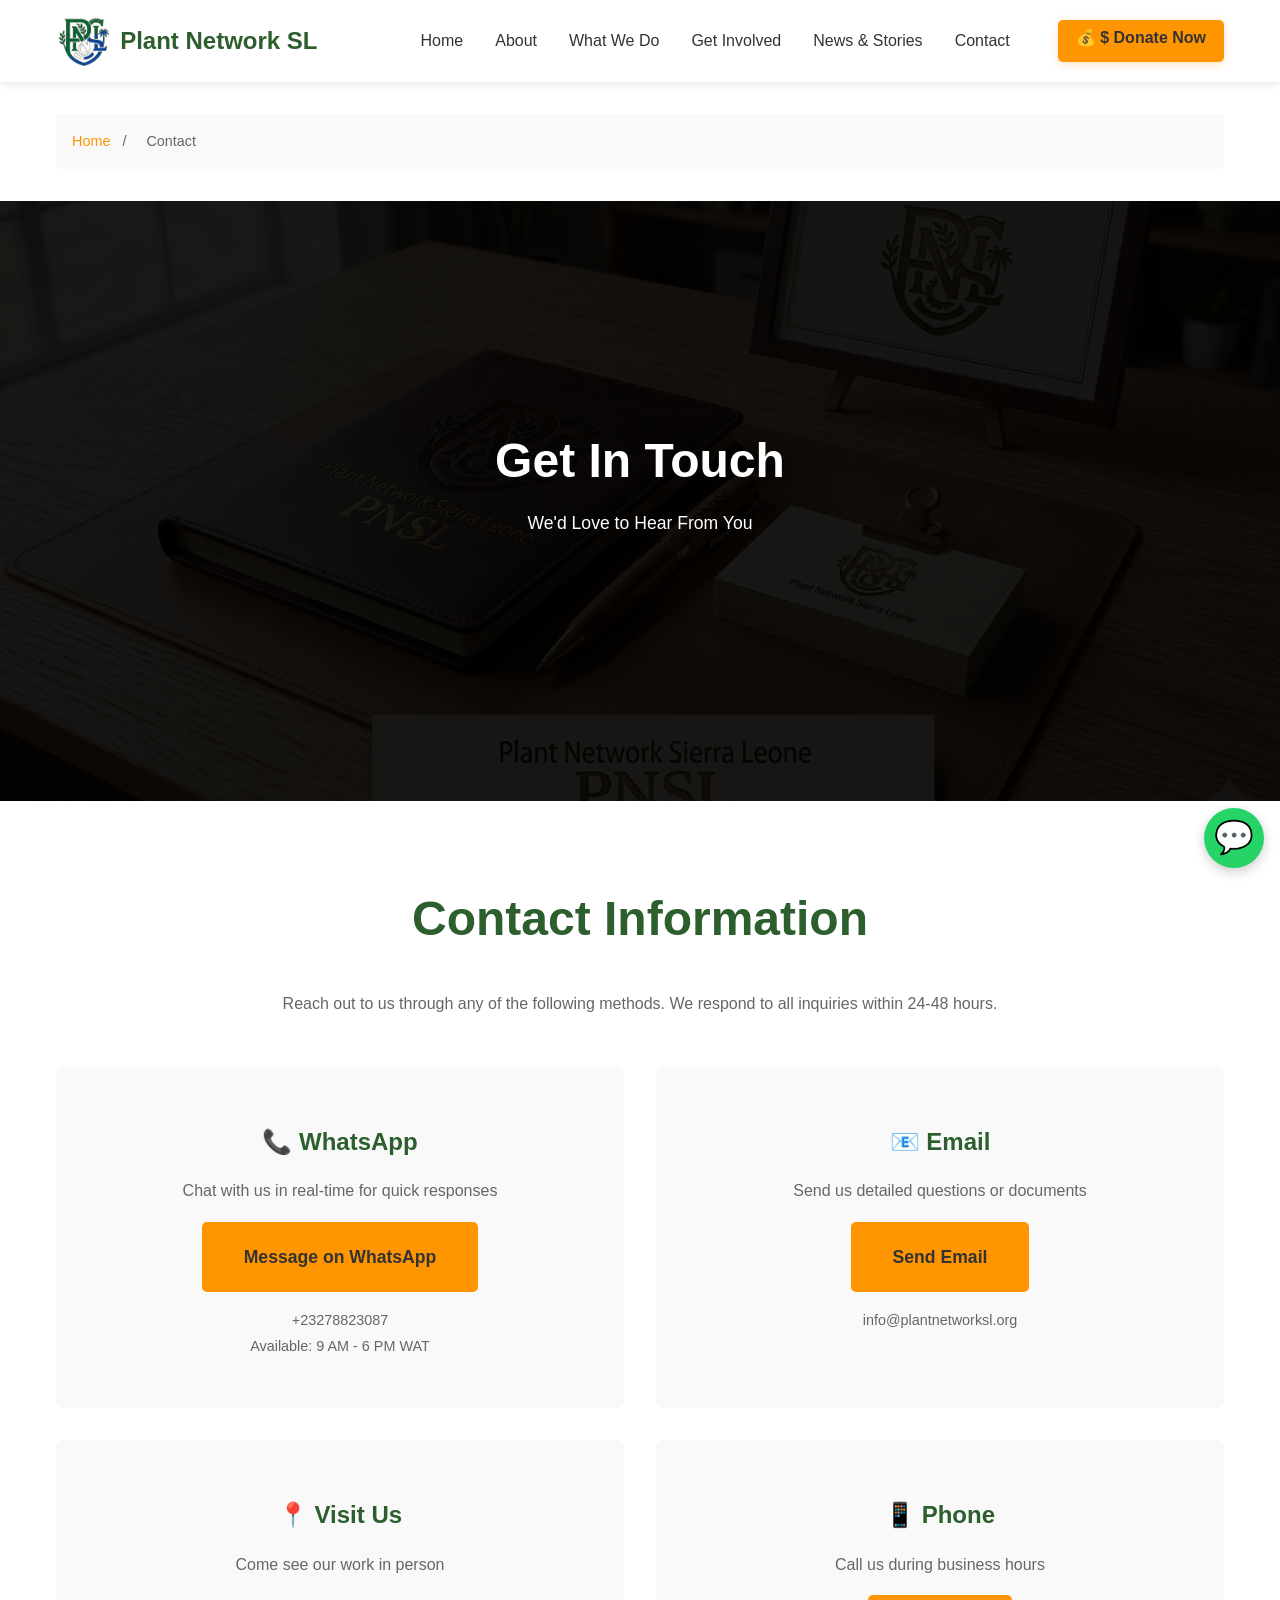
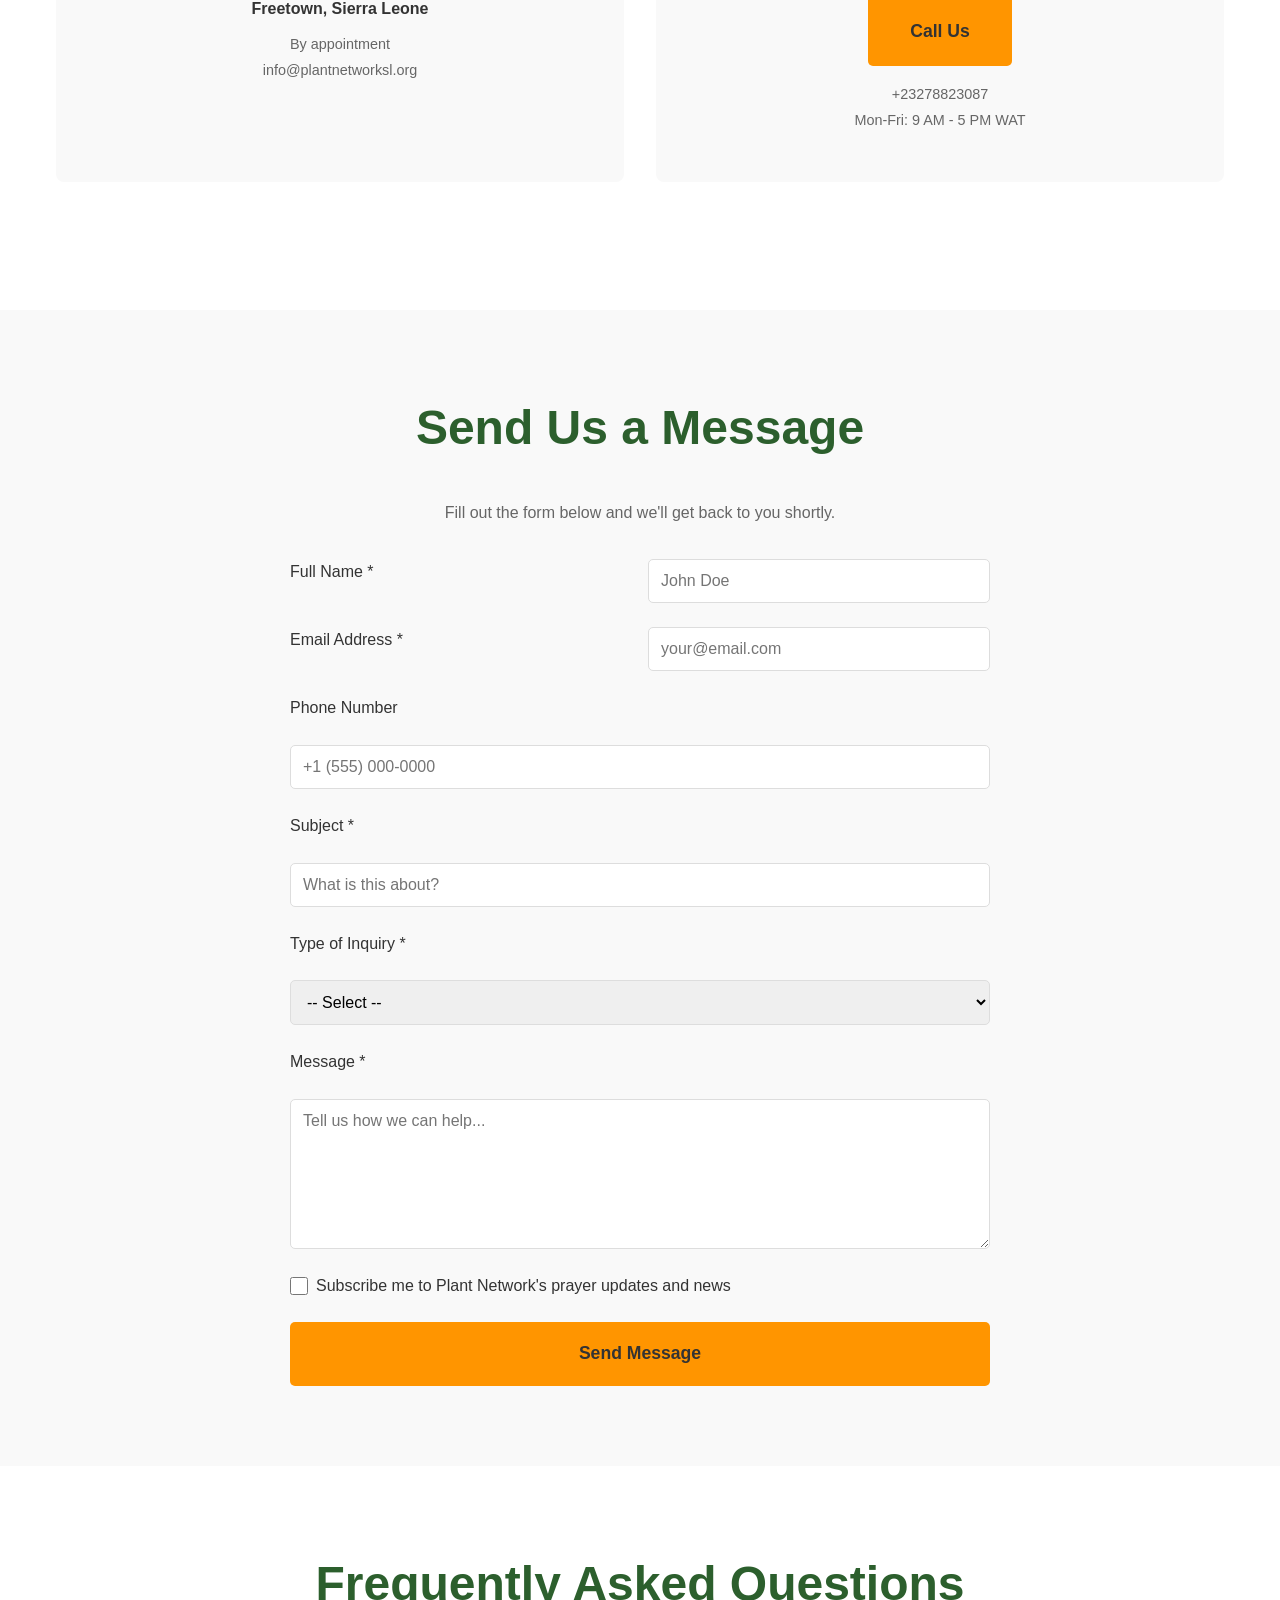
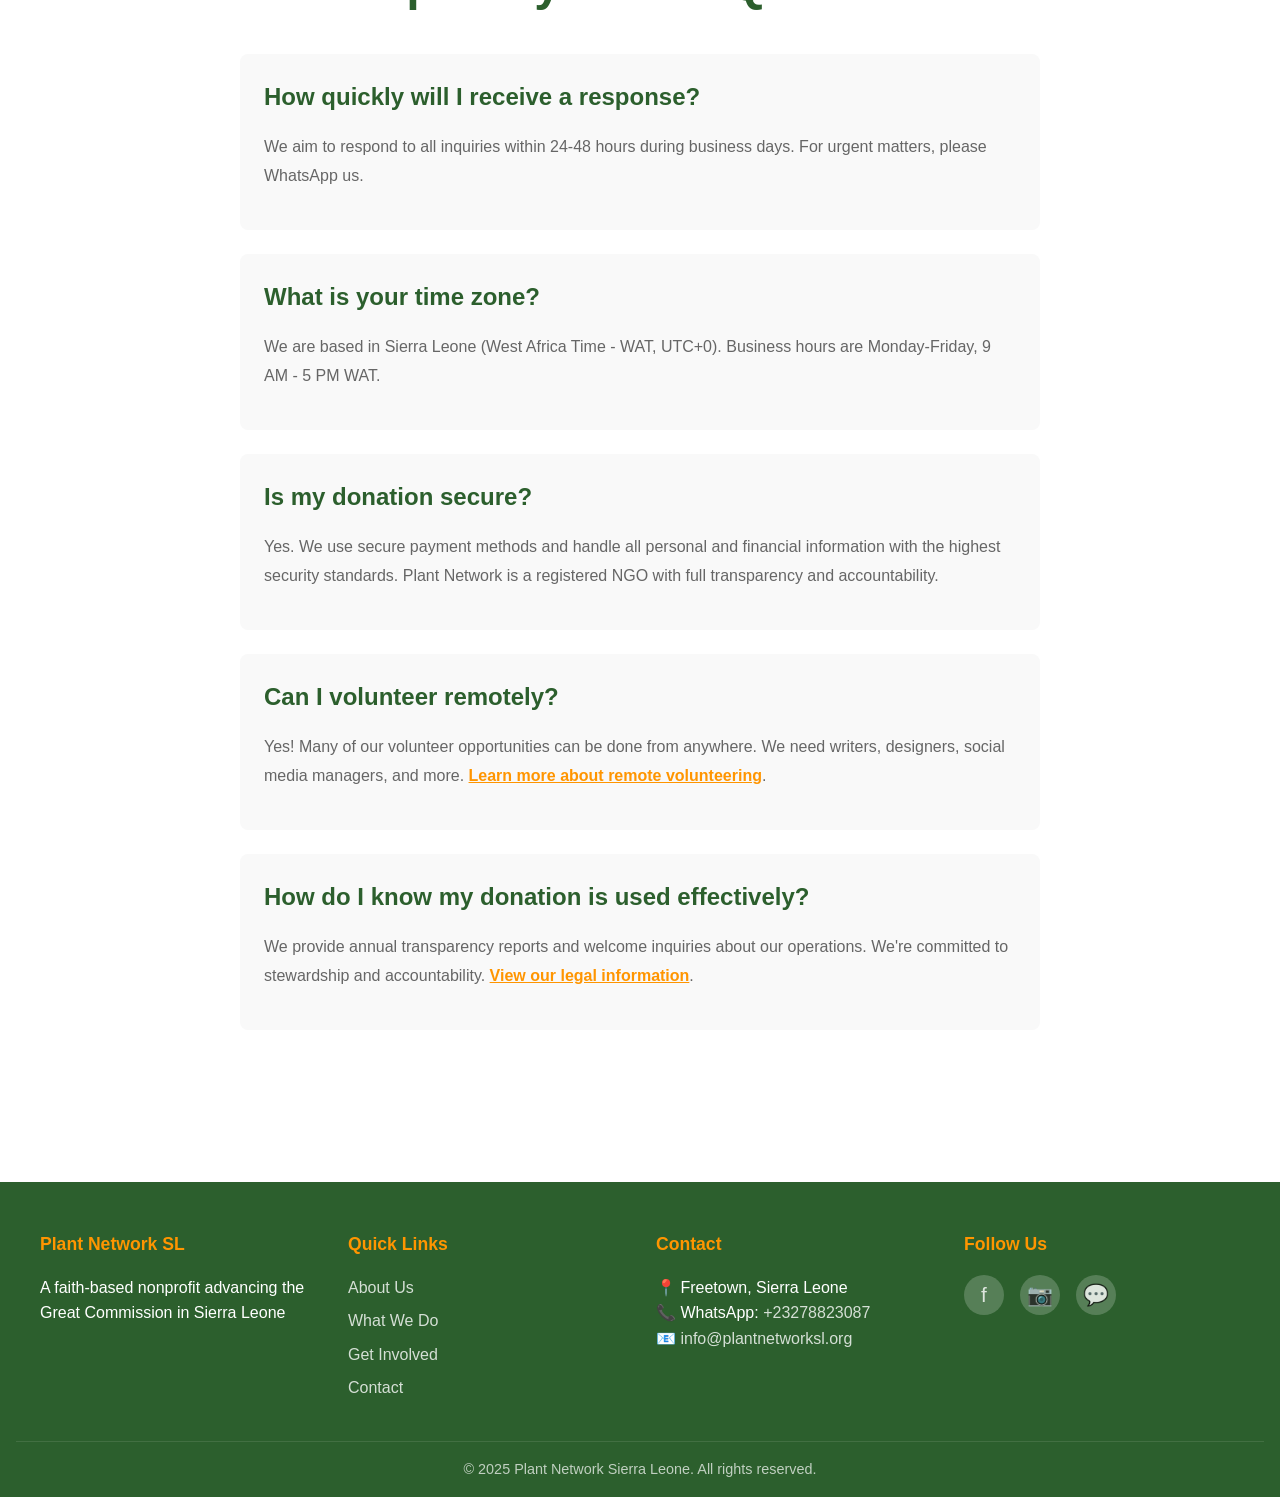
<file: pages/contact.html>
<!DOCTYPE html>
<html lang="en">

<head>
  <meta charset="UTF-8">
  <meta name="viewport" content="width=device-width, initial-scale=1.0">
  <title>Contact Us - Plant Network Sierra Leone</title>
  <meta name="description"
    content="Get in touch with Plant Network Sierra Leone. We'd love to hear from you and answer any questions.">
  <link rel="stylesheet" href="../assets/css/style.css">
</head>

<body>
  <!-- Header & Navigation -->
  <header>
    <div class="header-container">
      <a href="../index.html" class="logo">
        <img src="../assets/images/logo.png" alt="Plant Network SL Logo" class="logo-image">
        <span>Plant Network SL</span>
      </a>
      <button class="hamburger" aria-label="Toggle menu">
        <span></span>
        <span></span>
        <span></span>
      </button>
      <nav>
        <a href="../index.html">Home</a>
        <a href="about.html">About</a>
        <a href="what-we-do.html">What We Do</a>
        <a href="get-involved.html">Get Involved</a>
        <a href="news.html">News & Stories</a>
        <a href="contact.html">Contact</a>
        <a href="get-involved.html#donate" class="btn btn-primary" style="margin-left: 1rem; font-weight: bold; box-shadow: 0 2px 8px rgba(255,149,0,0.25); padding: 0.5rem 1rem; font-size: 1rem; line-height: 1;">💰 $ Donate Now</a>
      </nav>
    </div>
  </header>

  <!-- Breadcrumb -->
  <div class="container" style="padding-top: 2rem;">
    <div class="breadcrumb">
      <a href="../index.html">Home</a>
      <span>/</span>
      <span>Contact</span>
    </div>
  </div>

  <!-- Hero Section -->
  <section class="hero">
    <div class="container">
      <h1>Get In Touch</h1>
      <p>We'd Love to Hear From You</p>
    </div>
  </section>

  <!-- Contact Information Section -->
  <section>
    <div class="container">
      <h2>Contact Information</h2>
      <p style="text-align: center; color: var(--text-light); margin-bottom: 3rem;">Reach out to us through any of the following methods. We respond to all inquiries within 24-48 hours.</p>

      <div style="display: grid; grid-template-columns: 1fr 1fr; gap: 2rem; margin-bottom: 3rem;">
        <div style="background-color: var(--bg-light); padding: 2rem; border-radius: 8px; text-align: center;">
          <h3 style="color: var(--primary-color); margin-bottom: 1rem;">📞 WhatsApp</h3>
          <p style="margin-bottom: 1rem;">Chat with us in real-time for quick responses</p>
          <a href="https://wa.me/23278823087?text=Hello%20Plant%20Network!" class="btn btn-primary">Message on WhatsApp</a>
          <p style="font-size: 0.9rem; color: var(--text-light); margin-top: 1rem;">+23278823087<br>Available: 9 AM - 6 PM WAT</p>
        </div>

        <div style="background-color: var(--bg-light); padding: 2rem; border-radius: 8px; text-align: center;">
          <h3 style="color: var(--primary-color); margin-bottom: 1rem;">📧 Email</h3>
          <p style="margin-bottom: 1rem;">Send us detailed questions or documents</p>
          <a href="mailto:info@plantnetworksl.org" class="btn btn-primary">Send Email</a>
          <p style="font-size: 0.9rem; color: var(--text-light); margin-top: 1rem;">info@plantnetworksl.org</p>
        </div>

        <div style="background-color: var(--bg-light); padding: 2rem; border-radius: 8px; text-align: center;">
          <h3 style="color: var(--primary-color); margin-bottom: 1rem;">📍 Visit Us</h3>
          <p style="margin-bottom: 1rem;">Come see our work in person</p>
          <p style="font-size: 1rem; color: var(--text-dark); font-weight: bold; margin-bottom: 0.5rem;">Freetown, Sierra Leone</p>
          <p style="font-size: 0.9rem; color: var(--text-light);">By appointment<br>info@plantnetworksl.org</p>
        </div>

        <div style="background-color: var(--bg-light); padding: 2rem; border-radius: 8px; text-align: center;">
          <h3 style="color: var(--primary-color); margin-bottom: 1rem;">📱 Phone</h3>
          <p style="margin-bottom: 1rem;">Call us during business hours</p>
          <a href="tel:+23278823087" class="btn btn-primary">Call Us</a>
          <p style="font-size: 0.9rem; color: var(--text-light); margin-top: 1rem;">+23278823087<br>Mon-Fri: 9 AM - 5 PM WAT</p>
        </div>
      </div>
    </div>
  </section>

  <!-- Contact Form Section -->
  <section id="contact-form" style="background-color: var(--bg-light);">
    <div class="container">
      <h2>Send Us a Message</h2>
      <p style="text-align: center; color: var(--text-light); margin-bottom: 2rem;">Fill out the form below and we'll get back to you shortly.</p>

      <div style="max-width: 700px; margin: 0 auto;">
        <form data-form-type="contact">
          <div class="form-group">
            <label for="name">Full Name *</label>
            <input type="text" id="name" name="name" required placeholder="John Doe">
          </div>

          <div class="form-group">
            <label for="email">Email Address *</label>
            <input type="email" id="email" name="email" required placeholder="your@email.com">
          </div>

          <div class="form-group full-width">
            <label for="phone">Phone Number</label>
            <input type="tel" id="phone" name="phone" placeholder="+1 (555) 000-0000">
          </div>

          <div class="form-group full-width">
            <label for="subject">Subject *</label>
            <input type="text" id="subject" name="subject" required placeholder="What is this about?">
          </div>

          <div class="form-group full-width">
            <label for="inquiry-type">Type of Inquiry *</label>
            <select id="inquiry-type" name="inquiry_type" required>
              <option value="">-- Select --</option>
              <option value="donation">Donation Question</option>
              <option value="volunteer">Volunteering Opportunity</option>
              <option value="partnership">Partnership Inquiry</option>
              <option value="general">General Question</option>
              <option value="media">Media Inquiry</option>
              <option value="other">Other</option>
            </select>
          </div>

          <div class="form-group full-width">
            <label for="message">Message *</label>
            <textarea id="message" name="message" required placeholder="Tell us how we can help..."></textarea>
          </div>

          <div class="form-group full-width">
            <div class="checkbox-item">
              <input type="checkbox" id="newsletter" name="newsletter">
              <label for="newsletter" style="margin: 0;">Subscribe me to Plant Network's prayer updates and news</label>
            </div>
          </div>

          <button type="submit" class="btn btn-primary" style="width: 100%;">Send Message</button>
        </form>
      </div>
    </div>
  </section>

  <!-- FAQ Section -->
  <section id="faq">
    <div class="container">
      <h2>Frequently Asked Questions</h2>

      <div style="max-width: 800px; margin: 0 auto;">
        <div style="background-color: var(--bg-light); padding: 1.5rem; border-radius: 8px; margin-bottom: 1.5rem;">
          <h3 style="color: var(--primary-color); margin-top: 0;">How quickly will I receive a response?</h3>
          <p>We aim to respond to all inquiries within 24-48 hours during business days. For urgent matters, please WhatsApp us.</p>
        </div>

        <div style="background-color: var(--bg-light); padding: 1.5rem; border-radius: 8px; margin-bottom: 1.5rem;">
          <h3 style="color: var(--primary-color); margin-top: 0;">What is your time zone?</h3>
          <p>We are based in Sierra Leone (West Africa Time - WAT, UTC+0). Business hours are Monday-Friday, 9 AM - 5 PM WAT.</p>
        </div>

        <div style="background-color: var(--bg-light); padding: 1.5rem; border-radius: 8px; margin-bottom: 1.5rem;">
          <h3 style="color: var(--primary-color); margin-top: 0;">Is my donation secure?</h3>
          <p>Yes. We use secure payment methods and handle all personal and financial information with the highest security standards. Plant Network is a registered NGO with full transparency and accountability.</p>
        </div>

        <div style="background-color: var(--bg-light); padding: 1.5rem; border-radius: 8px; margin-bottom: 1.5rem;">
          <h3 style="color: var(--primary-color); margin-top: 0;">Can I volunteer remotely?</h3>
          <p>Yes! Many of our volunteer opportunities can be done from anywhere. We need writers, designers, social media managers, and more. <a href="get-involved.html#volunteer" style="color: var(--secondary-color); font-weight: bold;">Learn more about remote volunteering</a>.</p>
        </div>

        <div style="background-color: var(--bg-light); padding: 1.5rem; border-radius: 8px; margin-bottom: 1.5rem;">
          <h3 style="color: var(--primary-color); margin-top: 0;">How do I know my donation is used effectively?</h3>
          <p>We provide annual transparency reports and welcome inquiries about our operations. We're committed to stewardship and accountability. <a href="about.html#legal" style="color: var(--secondary-color); font-weight: bold;">View our legal information</a>.</p>
        </div>
      </div>
    </div>
  </section>

  <!-- Footer -->
  <footer>
    <div class="footer-content">
      <div class="footer-section">
        <h4>Plant Network SL</h4>
        <p>A faith-based nonprofit advancing the Great Commission in Sierra Leone</p>
      </div>

      <div class="footer-section">
        <h4>Quick Links</h4>
        <ul>
          <li><a href="about.html">About Us</a></li>
          <li><a href="what-we-do.html">What We Do</a></li>
          <li><a href="get-involved.html">Get Involved</a></li>
          <li><a href="contact.html">Contact</a></li>
        </ul>
      </div>

      <div class="footer-section">
        <h4>Contact</h4>
        <p>📍 Freetown, Sierra Leone</p>
        <p>📞 WhatsApp: <a href="https://wa.me/23278823087">+23278823087</a></p>
        <p>📧 <a href="mailto:info@plantnetworksl.org">info@plantnetworksl.org</a></p>
      </div>

      <div class="footer-section">
        <h4>Follow Us</h4>
        <div class="social-links">
          <a href="https://facebook.com/plantnetworksl" aria-label="Facebook">f</a>
          <a href="https://instagram.com/plantnetworksl" aria-label="Instagram">📷</a>
          <a href="https://wa.me/23278823087" aria-label="WhatsApp">💬</a>
        </div>
      </div>
    </div>

    <div class="footer-bottom">
      <p>&copy; 2025 Plant Network Sierra Leone. All rights reserved.</p>
    </div>
  </footer>

  <a href="https://wa.me/23278823087?text=Hello%20Plant%20Network!" class="whatsapp-btn" aria-label="WhatsApp Chat">💬</a>

  <script src="../assets/js/script.js"></script>
</body>

</html>
</file>
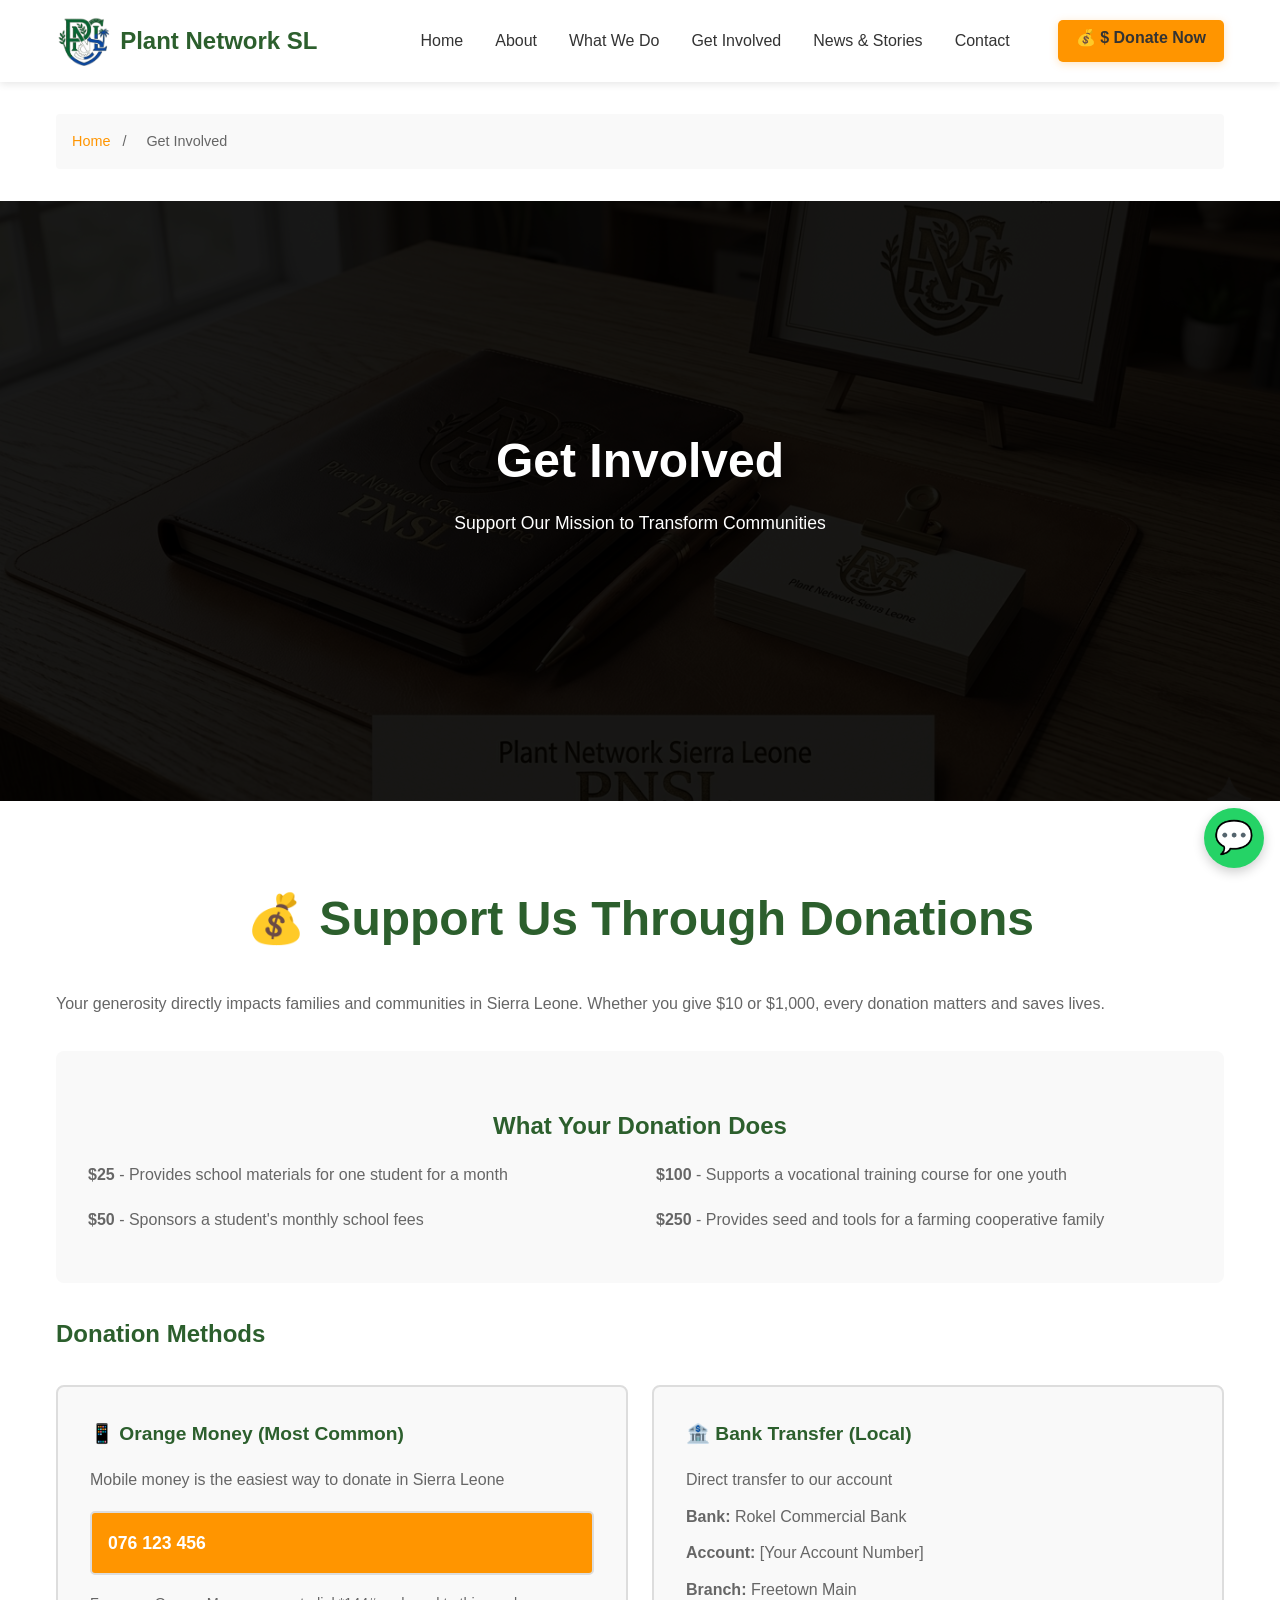
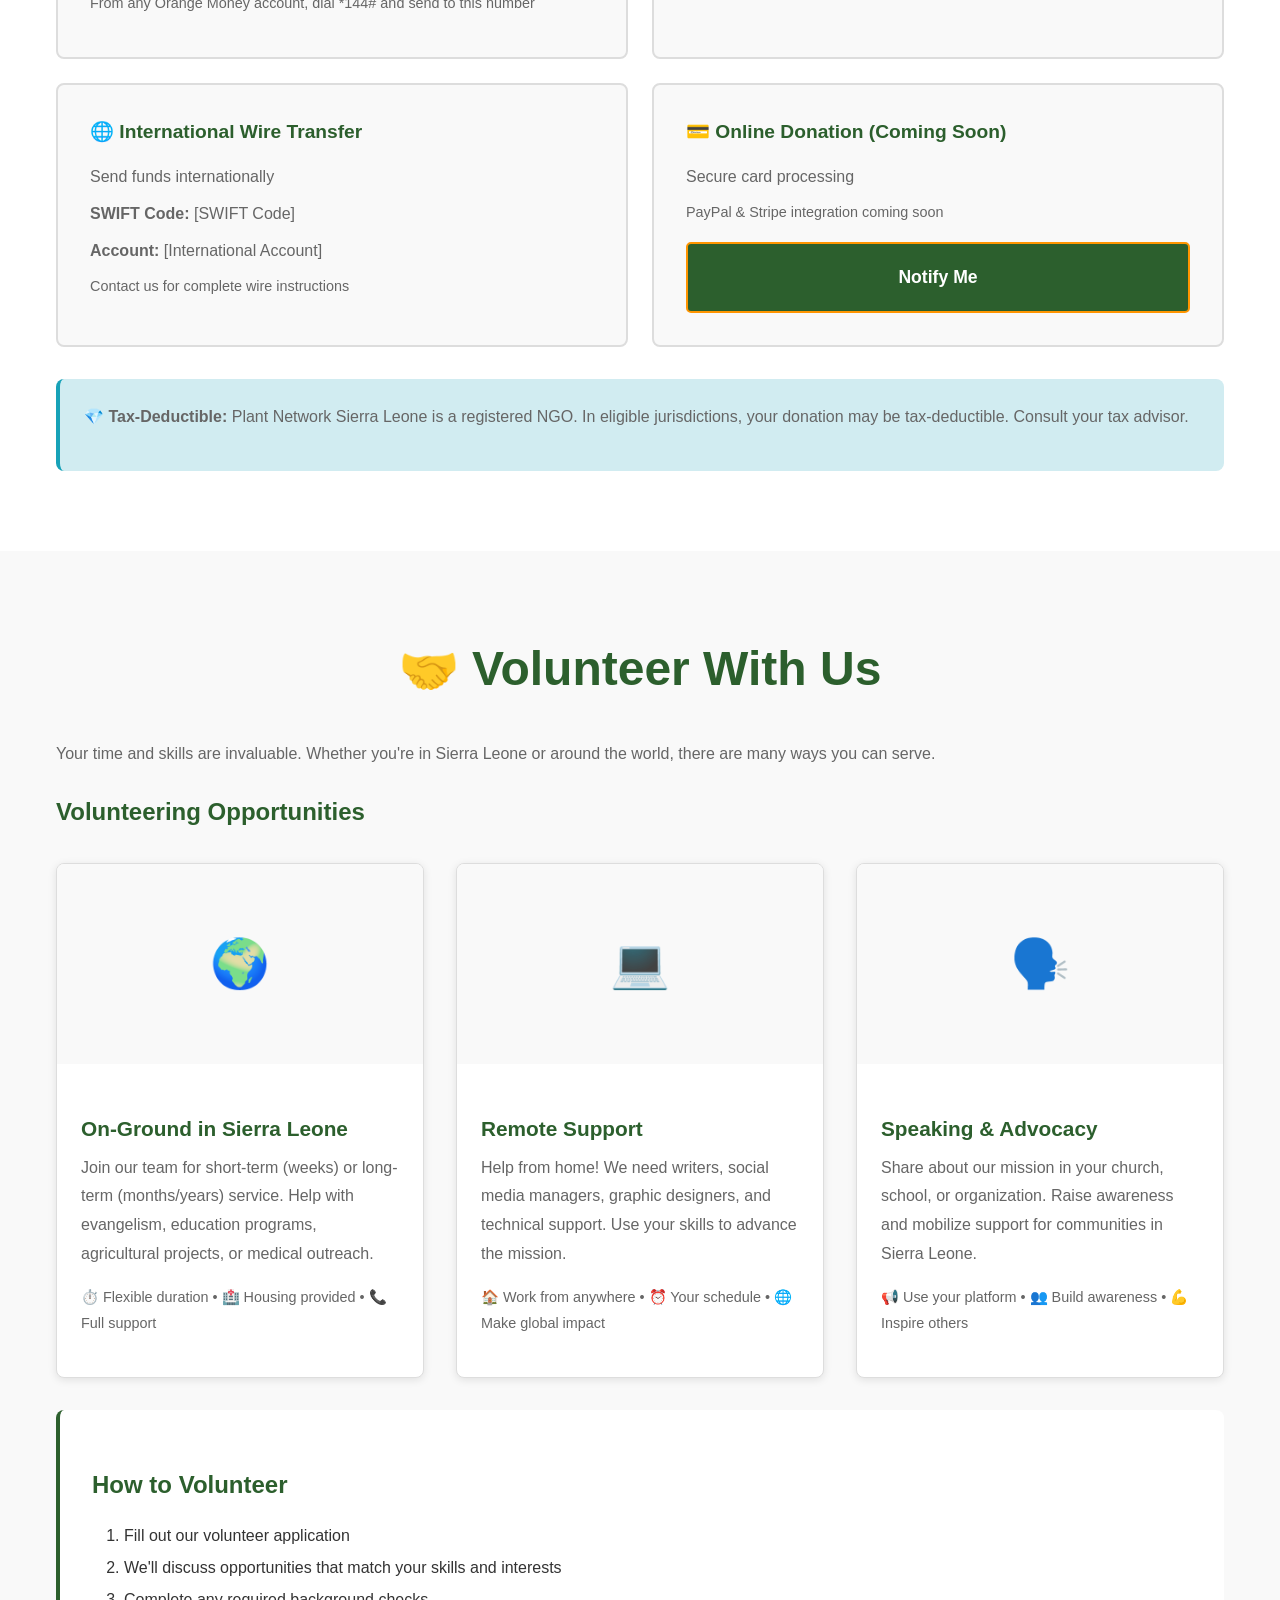
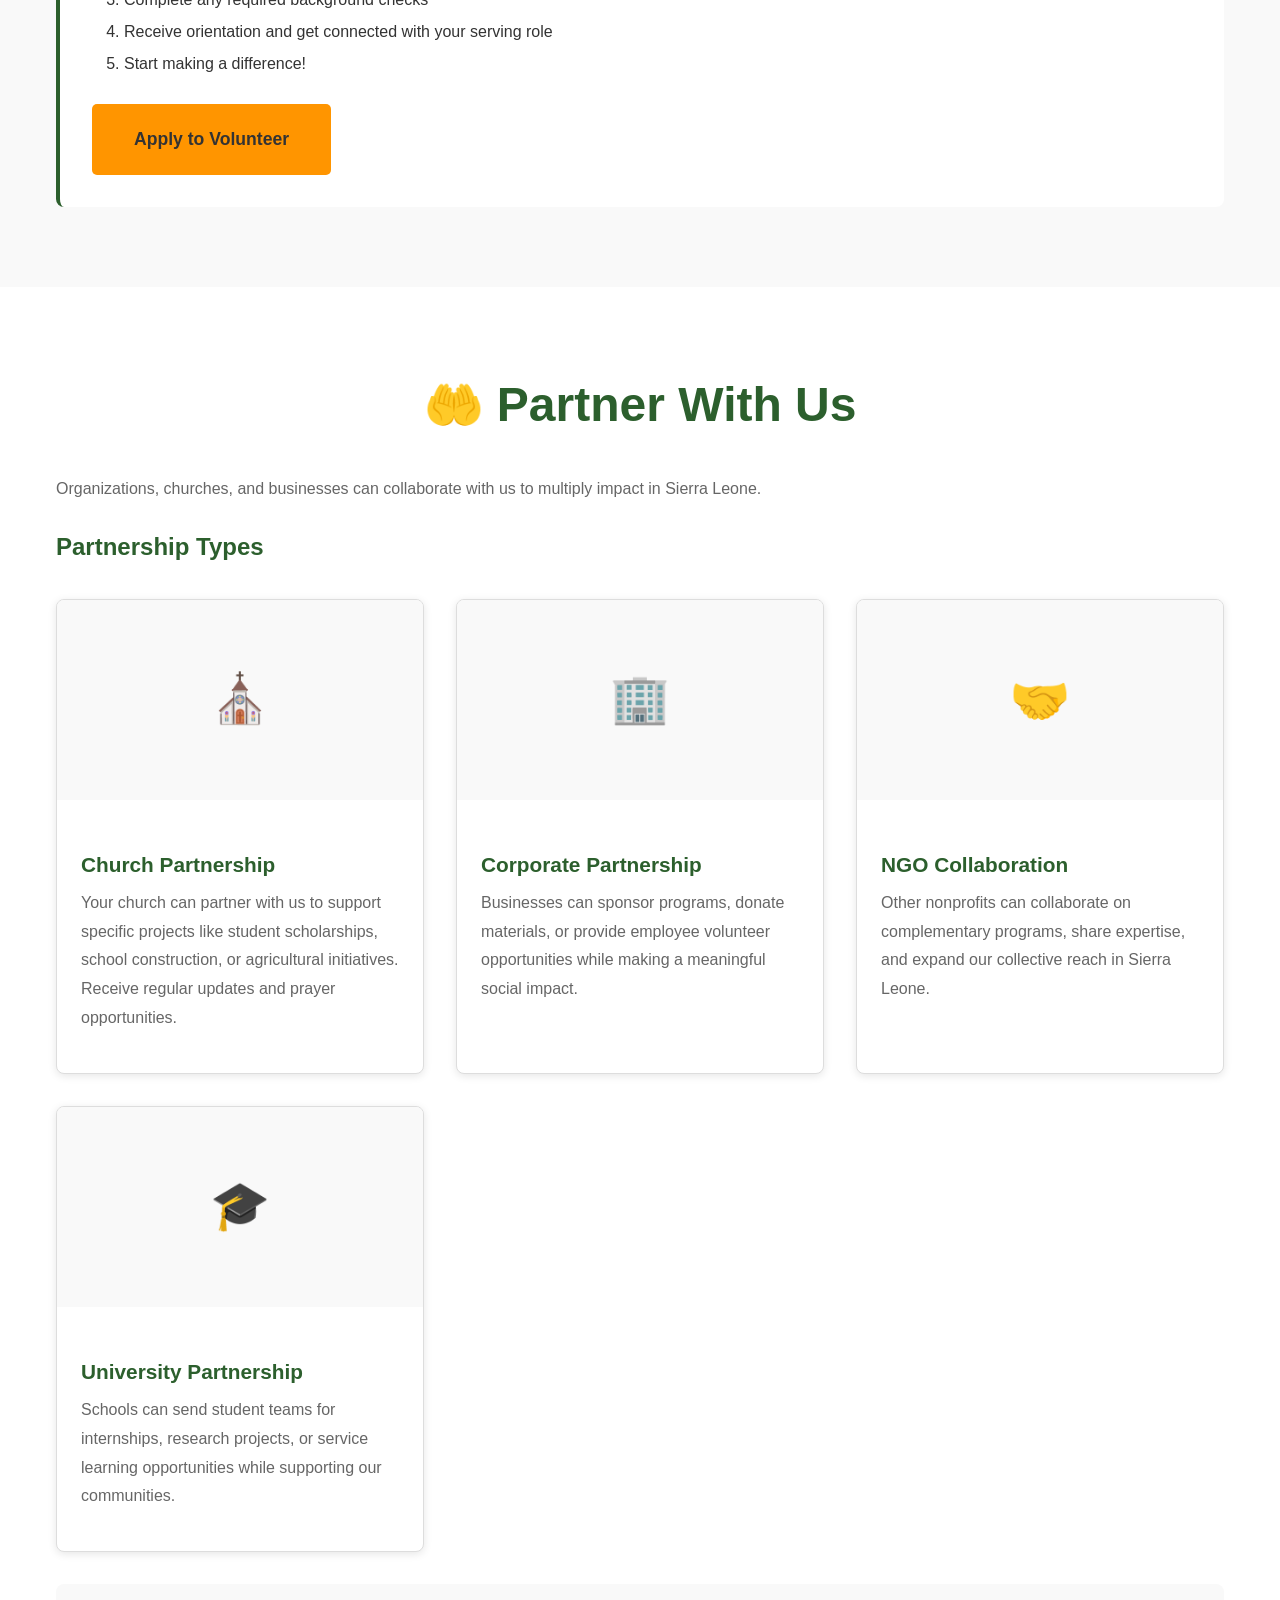
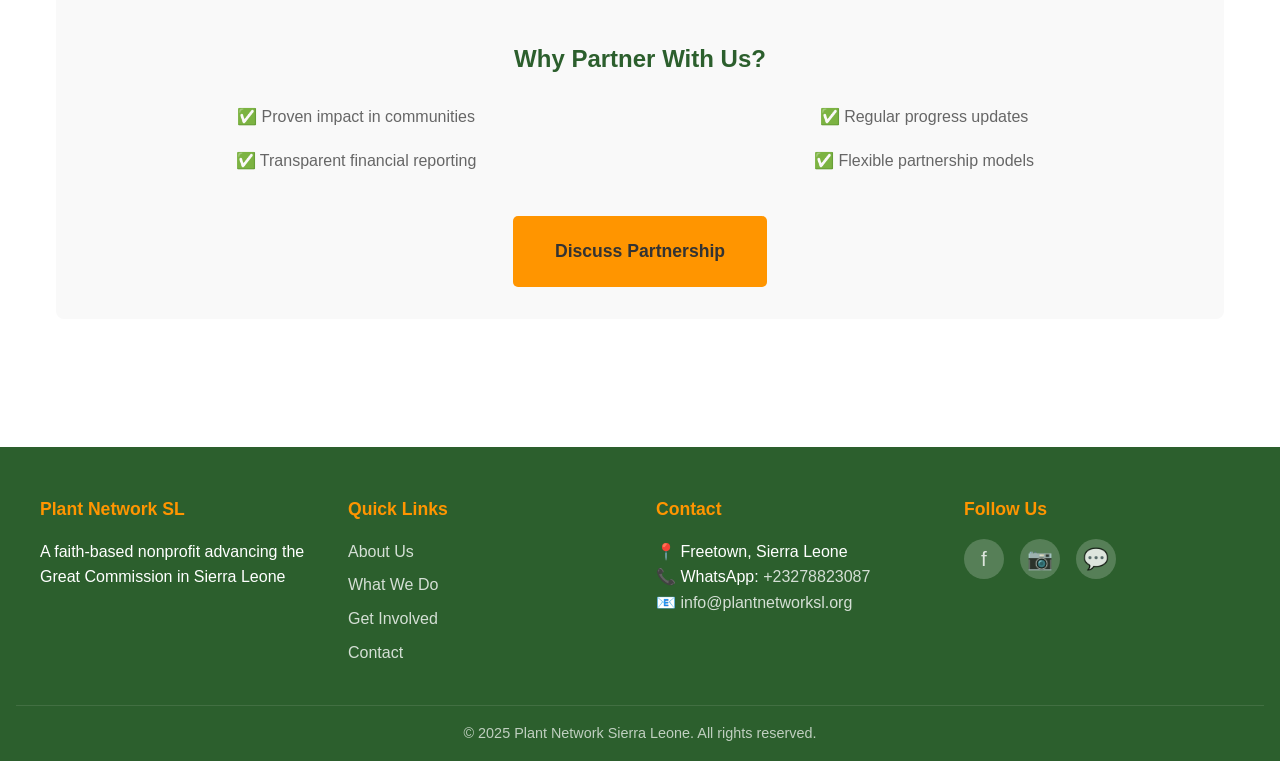
<file: pages/get-involved.html>
<!DOCTYPE html>
<html lang="en">

<head>
  <meta charset="UTF-8">
  <meta name="viewport" content="width=device-width, initial-scale=1.0">
  <title>Get Involved - Plant Network Sierra Leone</title>
  <meta name="description"
    content="Join Plant Network Sierra Leone. Donate, volunteer, or partner with us to make a difference in Sierra Leone.">
  <link rel="stylesheet" href="../assets/css/style.css">
</head>

<body>
  <!-- Header & Navigation -->
  <header>
    <div class="header-container">
      <a href="../index.html" class="logo">
        <img src="../assets/images/logo.png" alt="Plant Network SL Logo" class="logo-image">
        <span>Plant Network SL</span>
      </a>
      <button class="hamburger" aria-label="Toggle menu">
        <span></span>
        <span></span>
        <span></span>
      </button>
      <nav>
        <a href="../index.html">Home</a>
        <a href="about.html">About</a>
        <a href="what-we-do.html">What We Do</a>
        <a href="get-involved.html">Get Involved</a>
        <a href="news.html">News & Stories</a>
        <a href="contact.html">Contact</a>
        <a href="get-involved.html#donate" class="btn btn-primary" style="margin-left: 1rem; font-weight: bold; box-shadow: 0 2px 8px rgba(255,149,0,0.25); padding: 0.5rem 1rem; font-size: 1rem; line-height: 1;">💰 $ Donate Now</a>
      </nav>
    </div>
  </header>

  <!-- Breadcrumb -->
  <div class="container" style="padding-top: 2rem;">
    <div class="breadcrumb">
      <a href="../index.html">Home</a>
      <span>/</span>
      <span>Get Involved</span>
    </div>
  </div>

  <!-- Hero Section -->
  <section class="hero">
    <div class="container">
      <h1>Get Involved</h1>
      <p>Support Our Mission to Transform Communities</p>
    </div>
  </section>

  <!-- Donation Section -->
  <section id="donate">
    <div class="container">
      <h2>💰 Support Us Through Donations</h2>
      <p>Your generosity directly impacts families and communities in Sierra Leone. Whether you give $10 or $1,000, every donation matters and saves lives.</p>

      <div style="background-color: var(--bg-light); padding: 2rem; border-radius: 8px; margin: 2rem 0;">
        <h3 style="text-align: center; color: var(--primary-color);">What Your Donation Does</h3>
        <div style="display: grid; grid-template-columns: 1fr 1fr; gap: 2rem; margin-top: 1rem;">
          <div>
            <p><strong>$25</strong> - Provides school materials for one student for a month</p>
            <p><strong>$50</strong> - Sponsors a student's monthly school fees</p>
          </div>
          <div>
            <p><strong>$100</strong> - Supports a vocational training course for one youth</p>
            <p><strong>$250</strong> - Provides seed and tools for a farming cooperative family</p>
          </div>
        </div>
      </div>

      <h3>Donation Methods</h3>
      <div class="donation-methods">
        <div class="donation-method">
          <h4>📱 Orange Money (Most Common)</h4>
          <p>Mobile money is the easiest way to donate in Sierra Leone</p>
          <div class="donation-method number">076 123 456</div>
          <p style="font-size: 0.9rem; color: var(--text-light);">From any Orange Money account, dial *144# and send to this number</p>
        </div>

        <div class="donation-method">
          <h4>🏦 Bank Transfer (Local)</h4>
          <p>Direct transfer to our account</p>
          <p><strong>Bank:</strong> Rokel Commercial Bank</p>
          <p><strong>Account:</strong> [Your Account Number]</p>
          <p><strong>Branch:</strong> Freetown Main</p>
        </div>

        <div class="donation-method">
          <h4>🌐 International Wire Transfer</h4>
          <p>Send funds internationally</p>
          <p><strong>SWIFT Code:</strong> [SWIFT Code]</p>
          <p><strong>Account:</strong> [International Account]</p>
          <p style="font-size: 0.9rem; color: var(--text-light);">Contact us for complete wire instructions</p>
        </div>

        <div class="donation-method">
          <h4>💳 Online Donation (Coming Soon)</h4>
          <p>Secure card processing</p>
          <p style="font-size: 0.9rem; color: var(--text-light);">PayPal & Stripe integration coming soon</p>
          <a href="contact.html" class="btn btn-tertiary" style="display: block; margin-top: 1rem;">Notify Me</a>
        </div>
      </div>

      <div style="background-color: #d1ecf1; padding: 1.5rem; border-radius: 8px; border-left: 4px solid #17a2b8; margin-top: 2rem;">
        <p><strong>💎 Tax-Deductible:</strong> Plant Network Sierra Leone is a registered NGO. In eligible jurisdictions, your donation may be tax-deductible. Consult your tax advisor.</p>
      </div>
    </div>
  </section>

  <!-- Volunteer Section -->
  <section id="volunteer" style="background-color: var(--bg-light);">
    <div class="container">
      <h2>🤝 Volunteer With Us</h2>
      <p>Your time and skills are invaluable. Whether you're in Sierra Leone or around the world, there are many ways you can serve.</p>

      <h3>Volunteering Opportunities</h3>
      <div class="cards">
        <div class="card">
          <div class="card-image">🌍</div>
          <div class="card-content">
            <h3 class="card-title">On-Ground in Sierra Leone</h3>
            <p>Join our team for short-term (weeks) or long-term (months/years) service. Help with evangelism, education programs, agricultural projects, or medical outreach.</p>
            <p style="font-size: 0.9rem; color: var(--text-light); margin-top: 1rem;">⏱️ Flexible duration • 🏥 Housing provided • 📞 Full support</p>
          </div>
        </div>

        <div class="card">
          <div class="card-image">💻</div>
          <div class="card-content">
            <h3 class="card-title">Remote Support</h3>
            <p>Help from home! We need writers, social media managers, graphic designers, and technical support. Use your skills to advance the mission.</p>
            <p style="font-size: 0.9rem; color: var(--text-light); margin-top: 1rem;">🏠 Work from anywhere • ⏰ Your schedule • 🌐 Make global impact</p>
          </div>
        </div>

        <div class="card">
          <div class="card-image">🗣️</div>
          <div class="card-content">
            <h3 class="card-title">Speaking & Advocacy</h3>
            <p>Share about our mission in your church, school, or organization. Raise awareness and mobilize support for communities in Sierra Leone.</p>
            <p style="font-size: 0.9rem; color: var(--text-light); margin-top: 1rem;">📢 Use your platform • 👥 Build awareness • 💪 Inspire others</p>
          </div>
        </div>
      </div>

      <div style="background-color: var(--white); padding: 2rem; border-radius: 8px; border-left: 4px solid var(--primary-color); margin-top: 2rem;">
        <h3>How to Volunteer</h3>
        <ol style="margin-left: 2rem; line-height: 2;">
          <li>Fill out our volunteer application</li>
          <li>We'll discuss opportunities that match your skills and interests</li>
          <li>Complete any required background checks</li>
          <li>Receive orientation and get connected with your serving role</li>
          <li>Start making a difference!</li>
        </ol>
        <a href="contact.html" class="btn btn-primary" style="margin-top: 1.5rem;">Apply to Volunteer</a>
      </div>
    </div>
  </section>

  <!-- Partnership Section -->
  <section id="partner">
    <div class="container">
      <h2>🤲 Partner With Us</h2>
      <p>Organizations, churches, and businesses can collaborate with us to multiply impact in Sierra Leone.</p>

      <h3>Partnership Types</h3>
      <div class="cards">
        <div class="card">
          <div class="card-image">⛪</div>
          <div class="card-content">
            <h3 class="card-title">Church Partnership</h3>
            <p>Your church can partner with us to support specific projects like student scholarships, school construction, or agricultural initiatives. Receive regular updates and prayer opportunities.</p>
          </div>
        </div>

        <div class="card">
          <div class="card-image">🏢</div>
          <div class="card-content">
            <h3 class="card-title">Corporate Partnership</h3>
            <p>Businesses can sponsor programs, donate materials, or provide employee volunteer opportunities while making a meaningful social impact.</p>
          </div>
        </div>

        <div class="card">
          <div class="card-image">🤝</div>
          <div class="card-content">
            <h3 class="card-title">NGO Collaboration</h3>
            <p>Other nonprofits can collaborate on complementary programs, share expertise, and expand our collective reach in Sierra Leone.</p>
          </div>
        </div>

        <div class="card">
          <div class="card-image">🎓</div>
          <div class="card-content">
            <h3 class="card-title">University Partnership</h3>
            <p>Schools can send student teams for internships, research projects, or service learning opportunities while supporting our communities.</p>
          </div>
        </div>
      </div>

      <div style="background-color: var(--bg-light); padding: 2rem; border-radius: 8px; margin-top: 2rem; text-align: center;">
        <h3 style="color: var(--primary-color);">Why Partner With Us?</h3>
        <div style="display: grid; grid-template-columns: 1fr 1fr; gap: 2rem; margin-top: 1.5rem;">
          <div>
            <p>✅ Proven impact in communities</p>
            <p>✅ Transparent financial reporting</p>
          </div>
          <div>
            <p>✅ Regular progress updates</p>
            <p>✅ Flexible partnership models</p>
          </div>
        </div>
        <a href="contact.html" class="btn btn-primary" style="margin-top: 1.5rem;">Discuss Partnership</a>
      </div>
    </div>
  </section>

  <!-- Footer -->
  <footer>
    <div class="footer-content">
      <div class="footer-section">
        <h4>Plant Network SL</h4>
        <p>A faith-based nonprofit advancing the Great Commission in Sierra Leone</p>
      </div>

      <div class="footer-section">
        <h4>Quick Links</h4>
        <ul>
          <li><a href="about.html">About Us</a></li>
          <li><a href="what-we-do.html">What We Do</a></li>
          <li><a href="get-involved.html">Get Involved</a></li>
          <li><a href="contact.html">Contact</a></li>
        </ul>
      </div>

      <div class="footer-section">
        <h4>Contact</h4>
        <p>📍 Freetown, Sierra Leone</p>
        <p>📞 WhatsApp: <a href="https://wa.me/23278823087">+23278823087</a></p>
        <p>📧 <a href="mailto:info@plantnetworksl.org">info@plantnetworksl.org</a></p>
      </div>

      <div class="footer-section">
        <h4>Follow Us</h4>
        <div class="social-links">
          <a href="https://facebook.com/plantnetworksl" aria-label="Facebook">f</a>
          <a href="https://instagram.com/plantnetworksl" aria-label="Instagram">📷</a>
          <a href="https://wa.me/23278823087" aria-label="WhatsApp">💬</a>
        </div>
      </div>
    </div>

    <div class="footer-bottom">
      <p>&copy; 2025 Plant Network Sierra Leone. All rights reserved.</p>
    </div>
  </footer>

  <a href="https://wa.me/23278823087?text=Hello%20Plant%20Network!" class="whatsapp-btn" aria-label="WhatsApp Chat">💬</a>

  <script src="../assets/js/script.js"></script>
</body>

</html>
</file>
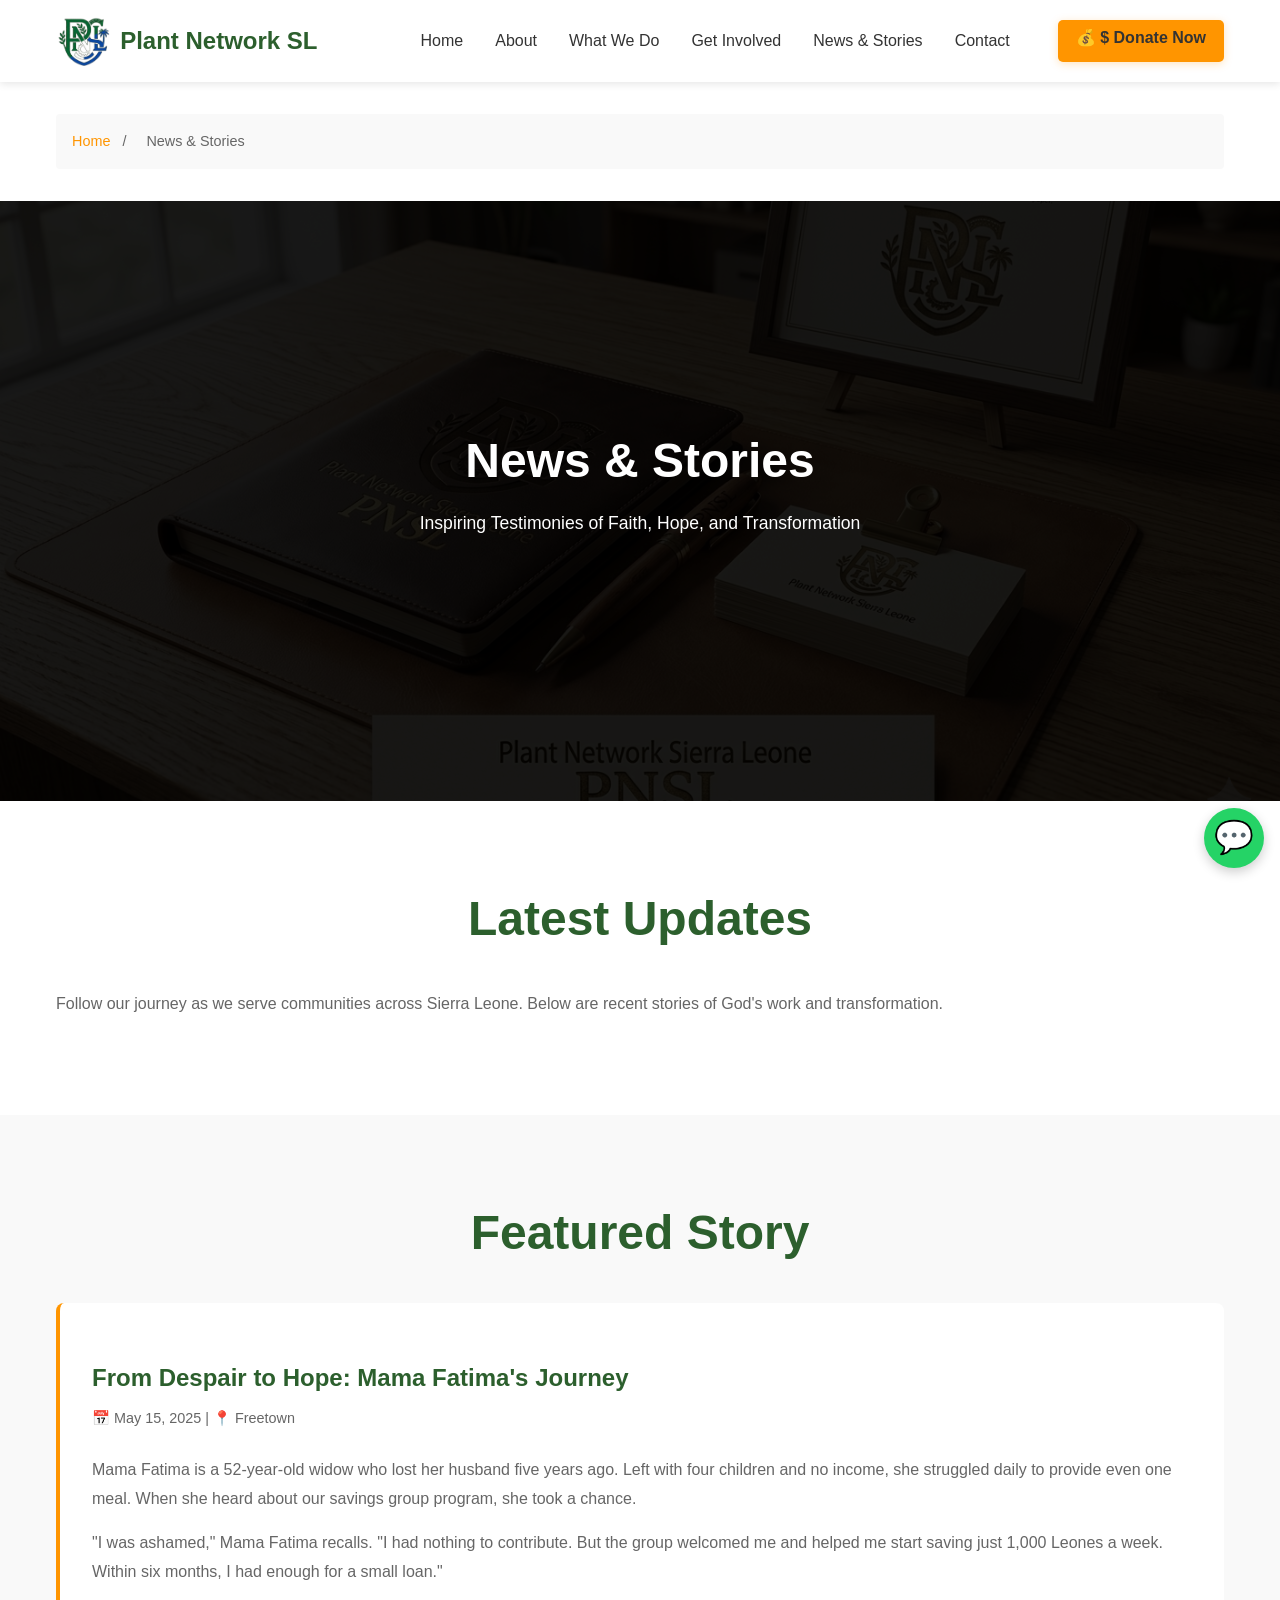
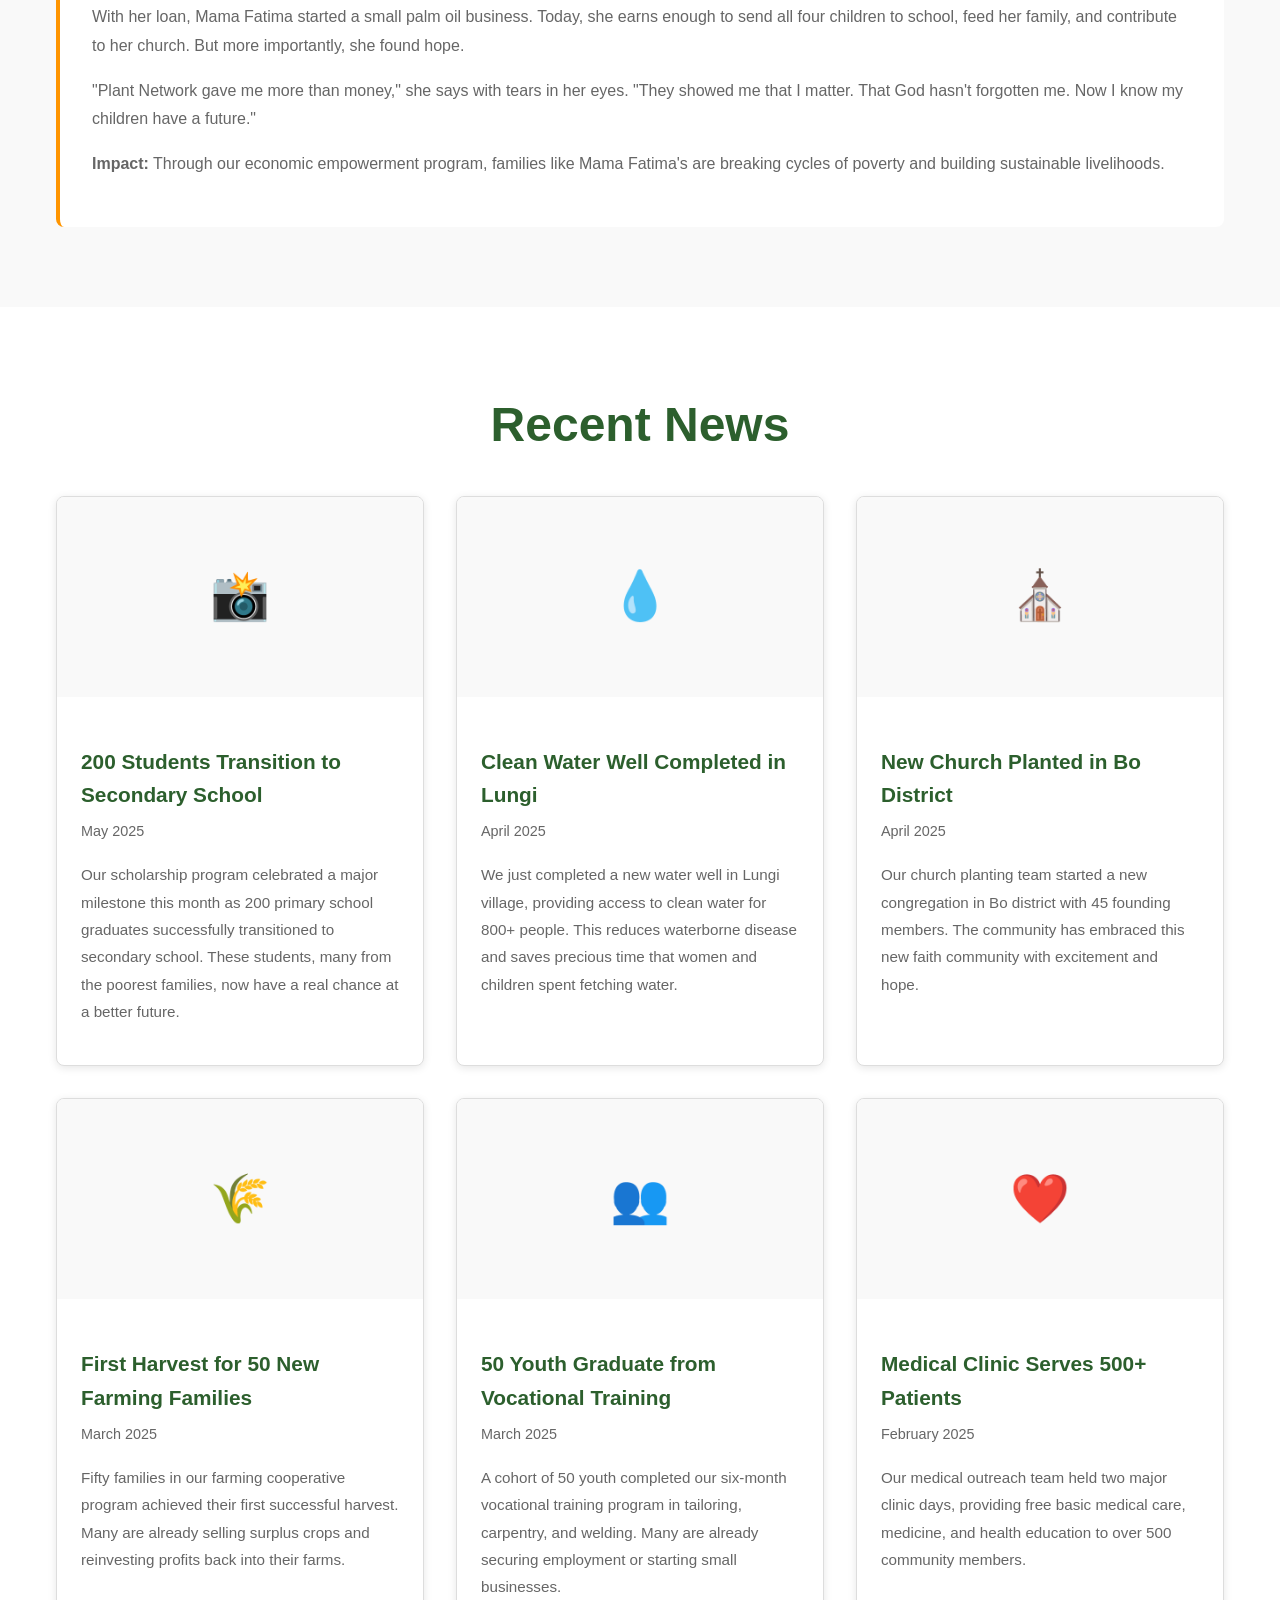
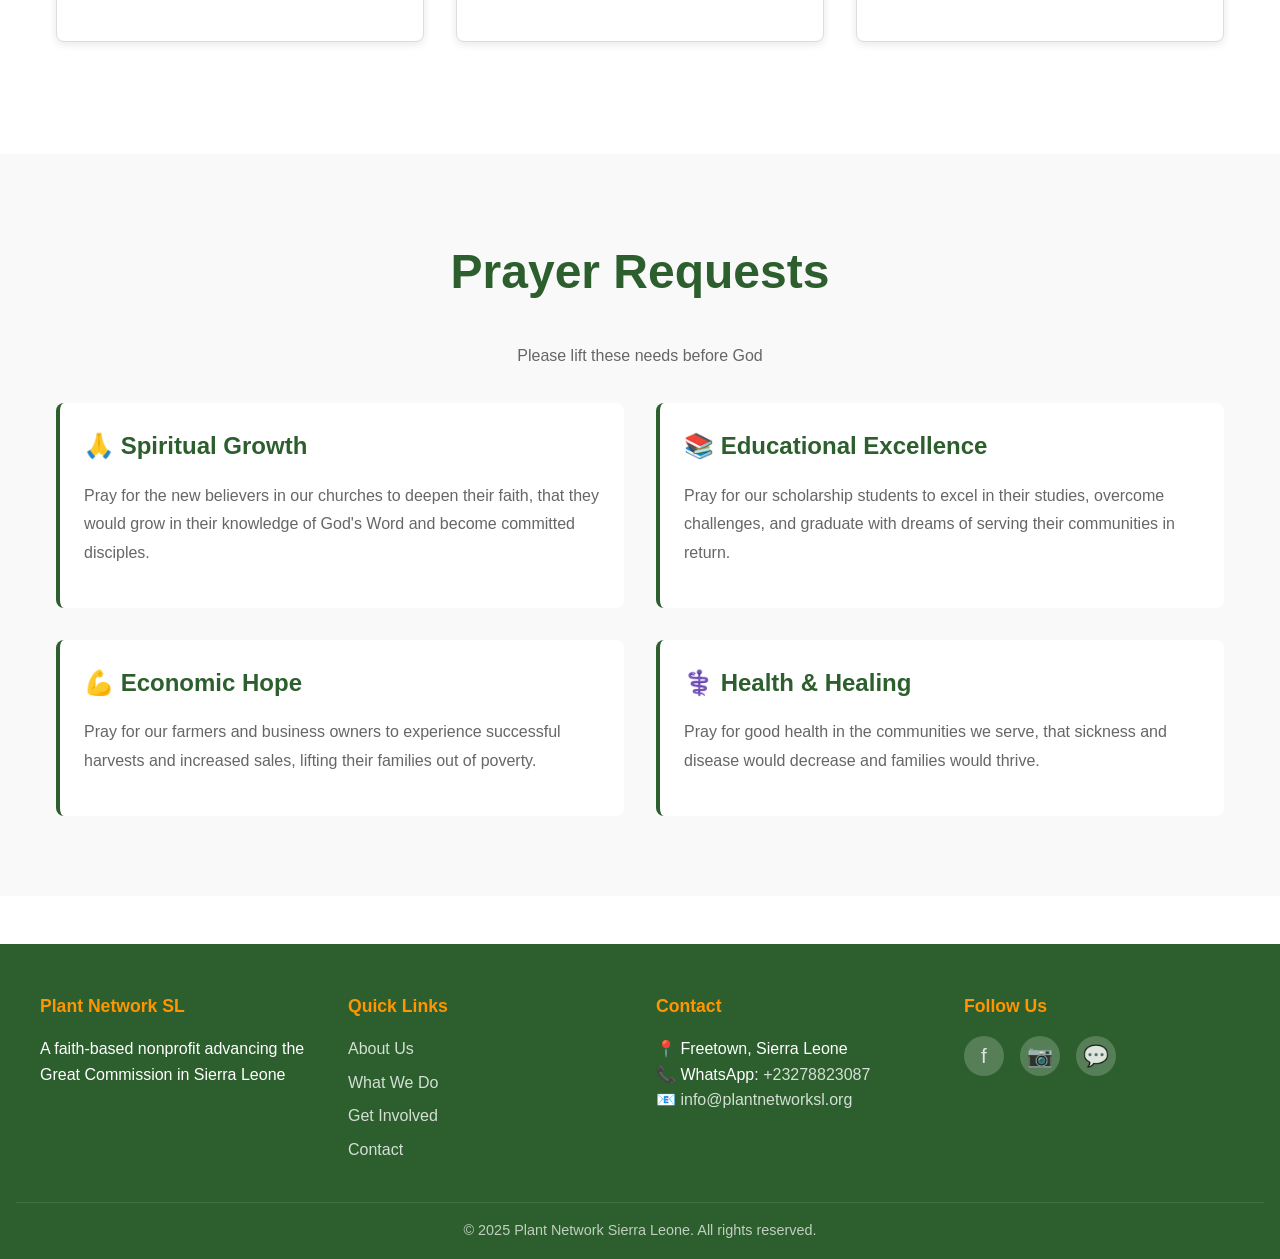
<file: pages/news.html>
<!DOCTYPE html>
<html lang="en">

<head>
  <meta charset="UTF-8">
  <meta name="viewport" content="width=device-width, initial-scale=1.0">
  <title>News & Stories - Plant Network Sierra Leone</title>
  <meta name="description"
    content="Stay updated with the latest news, stories, and testimonies from Plant Network Sierra Leone's work in communities.">
  <link rel="stylesheet" href="../assets/css/style.css">
</head>

<body>
  <!-- Header & Navigation -->
  <header>
    <div class="header-container">
      <a href="../index.html" class="logo">
        <img src="../assets/images/logo.png" alt="Plant Network SL Logo" class="logo-image">
        <span>Plant Network SL</span>
      </a>
      <button class="hamburger" aria-label="Toggle menu">
        <span></span>
        <span></span>
        <span></span>
      </button>
      <nav>
        <a href="../index.html">Home</a>
        <a href="about.html">About</a>
        <a href="what-we-do.html">What We Do</a>
        <a href="get-involved.html">Get Involved</a>
        <a href="news.html">News & Stories</a>
        <a href="contact.html">Contact</a>
        <a href="get-involved.html#donate" class="btn btn-primary" style="margin-left: 1rem; font-weight: bold; box-shadow: 0 2px 8px rgba(255,149,0,0.25); padding: 0.5rem 1rem; font-size: 1rem; line-height: 1;">💰 $ Donate Now</a>
      </nav>
    </div>
  </header>

  <!-- Breadcrumb -->
  <div class="container" style="padding-top: 2rem;">
    <div class="breadcrumb">
      <a href="../index.html">Home</a>
      <span>/</span>
      <span>News & Stories</span>
    </div>
  </div>

  <!-- Hero Section -->
  <section class="hero">
    <div class="container">
      <h1>News & Stories</h1>
      <p>Inspiring Testimonies of Faith, Hope, and Transformation</p>
    </div>
  </section>

  <!-- News Section -->
  <section>
    <div class="container">
      <h2>Latest Updates</h2>
      <p>Follow our journey as we serve communities across Sierra Leone. Below are recent stories of God's work and transformation.</p>
    </div>
  </section>

  <!-- Featured Story -->
  <section id="news" style="background-color: var(--bg-light);">
    <div class="container">
      <h2>Featured Story</h2>

      <div style="background-color: var(--white); padding: 2rem; border-radius: 8px; border-left: 4px solid var(--secondary-color);">
        <h3 style="color: var(--primary-color); margin-bottom: 0.5rem;">From Despair to Hope: Mama Fatima's Journey</h3>
        <p style="font-size: 0.9rem; color: var(--text-light); margin-bottom: 1.5rem;">📅 May 15, 2025 | 📍 Freetown</p>

        <p>Mama Fatima is a 52-year-old widow who lost her husband five years ago. Left with four children and no income, she struggled daily to provide even one meal. When she heard about our savings group program, she took a chance.</p>

        <p>"I was ashamed," Mama Fatima recalls. "I had nothing to contribute. But the group welcomed me and helped me start saving just 1,000 Leones a week. Within six months, I had enough for a small loan."</p>

        <p>With her loan, Mama Fatima started a small palm oil business. Today, she earns enough to send all four children to school, feed her family, and contribute to her church. But more importantly, she found hope.</p>

        <p>"Plant Network gave me more than money," she says with tears in her eyes. "They showed me that I matter. That God hasn't forgotten me. Now I know my children have a future."</p>

        <p><strong>Impact:</strong> Through our economic empowerment program, families like Mama Fatima's are breaking cycles of poverty and building sustainable livelihoods.</p>
      </div>
    </div>
  </section>

  <!-- Recent News Cards -->
  <section>
    <div class="container">
      <h2>Recent News</h2>

      <div class="cards">
        <div class="card">
          <div class="card-image">📸</div>
          <div class="card-content">
            <h3 class="card-title">200 Students Transition to Secondary School</h3>
            <p class="card-text" style="font-size: 0.9rem; color: var(--text-light);">May 2025</p>
            <p class="card-text">Our scholarship program celebrated a major milestone this month as 200 primary school graduates successfully transitioned to secondary school. These students, many from the poorest families, now have a real chance at a better future.</p>
          </div>
        </div>

        <div class="card">
          <div class="card-image">💧</div>
          <div class="card-content">
            <h3 class="card-title">Clean Water Well Completed in Lungi</h3>
            <p class="card-text" style="font-size: 0.9rem; color: var(--text-light);">April 2025</p>
            <p class="card-text">We just completed a new water well in Lungi village, providing access to clean water for 800+ people. This reduces waterborne disease and saves precious time that women and children spent fetching water.</p>
          </div>
        </div>

        <div class="card">
          <div class="card-image">⛪</div>
          <div class="card-content">
            <h3 class="card-title">New Church Planted in Bo District</h3>
            <p class="card-text" style="font-size: 0.9rem; color: var(--text-light);">April 2025</p>
            <p class="card-text">Our church planting team started a new congregation in Bo district with 45 founding members. The community has embraced this new faith community with excitement and hope.</p>
          </div>
        </div>

        <div class="card">
          <div class="card-image">🌾</div>
          <div class="card-content">
            <h3 class="card-title">First Harvest for 50 New Farming Families</h3>
            <p class="card-text" style="font-size: 0.9rem; color: var(--text-light);">March 2025</p>
            <p class="card-text">Fifty families in our farming cooperative program achieved their first successful harvest. Many are already selling surplus crops and reinvesting profits back into their farms.</p>
          </div>
        </div>

        <div class="card">
          <div class="card-image">👥</div>
          <div class="card-content">
            <h3 class="card-title">50 Youth Graduate from Vocational Training</h3>
            <p class="card-text" style="font-size: 0.9rem; color: var(--text-light);">March 2025</p>
            <p class="card-text">A cohort of 50 youth completed our six-month vocational training program in tailoring, carpentry, and welding. Many are already securing employment or starting small businesses.</p>
          </div>
        </div>

        <div class="card">
          <div class="card-image">❤️</div>
          <div class="card-content">
            <h3 class="card-title">Medical Clinic Serves 500+ Patients</h3>
            <p class="card-text" style="font-size: 0.9rem; color: var(--text-light);">February 2025</p>
            <p class="card-text">Our medical outreach team held two major clinic days, providing free basic medical care, medicine, and health education to over 500 community members.</p>
          </div>
        </div>
      </div>
    </div>
  </section>

  <!-- Prayer Requests Section -->
  <section id="prayer" style="background-color: var(--bg-light);">
    <div class="container">
      <h2>Prayer Requests</h2>
      <p style="text-align: center; color: var(--text-light); margin-bottom: 2rem;">Please lift these needs before God</p>

      <div style="display: grid; grid-template-columns: 1fr 1fr; gap: 2rem;">
        <div style="background-color: var(--white); padding: 1.5rem; border-radius: 8px; border-left: 4px solid var(--primary-color);">
          <h3 style="color: var(--primary-color); margin: 0 0 1rem 0;">🙏 Spiritual Growth</h3>
          <p>Pray for the new believers in our churches to deepen their faith, that they would grow in their knowledge of God's Word and become committed disciples.</p>
        </div>

        <div style="background-color: var(--white); padding: 1.5rem; border-radius: 8px; border-left: 4px solid var(--primary-color);">
          <h3 style="color: var(--primary-color); margin: 0 0 1rem 0;">📚 Educational Excellence</h3>
          <p>Pray for our scholarship students to excel in their studies, overcome challenges, and graduate with dreams of serving their communities in return.</p>
        </div>

        <div style="background-color: var(--white); padding: 1.5rem; border-radius: 8px; border-left: 4px solid var(--primary-color);">
          <h3 style="color: var(--primary-color); margin: 0 0 1rem 0;">💪 Economic Hope</h3>
          <p>Pray for our farmers and business owners to experience successful harvests and increased sales, lifting their families out of poverty.</p>
        </div>

        <div style="background-color: var(--white); padding: 1.5rem; border-radius: 8px; border-left: 4px solid var(--primary-color);">
          <h3 style="color: var(--primary-color); margin: 0 0 1rem 0;">⚕️ Health & Healing</h3>
          <p>Pray for good health in the communities we serve, that sickness and disease would decrease and families would thrive.</p>
        </div>
      </div>
    </div>
  </section>

  <!-- Footer -->
  <footer>
    <div class="footer-content">
      <div class="footer-section">
        <h4>Plant Network SL</h4>
        <p>A faith-based nonprofit advancing the Great Commission in Sierra Leone</p>
      </div>

      <div class="footer-section">
        <h4>Quick Links</h4>
        <ul>
          <li><a href="about.html">About Us</a></li>
          <li><a href="what-we-do.html">What We Do</a></li>
          <li><a href="get-involved.html">Get Involved</a></li>
          <li><a href="contact.html">Contact</a></li>
        </ul>
      </div>

      <div class="footer-section">
        <h4>Contact</h4>
        <p>📍 Freetown, Sierra Leone</p>
        <p>📞 WhatsApp: <a href="https://wa.me/23278823087">+23278823087</a></p>
        <p>📧 <a href="mailto:info@plantnetworksl.org">info@plantnetworksl.org</a></p>
      </div>

      <div class="footer-section">
        <h4>Follow Us</h4>
        <div class="social-links">
          <a href="https://facebook.com/plantnetworksl" aria-label="Facebook">f</a>
          <a href="https://instagram.com/plantnetworksl" aria-label="Instagram">📷</a>
          <a href="https://wa.me/23278823087" aria-label="WhatsApp">💬</a>
        </div>
      </div>
    </div>

    <div class="footer-bottom">
      <p>&copy; 2025 Plant Network Sierra Leone. All rights reserved.</p>
    </div>
  </footer>

  <a href="https://wa.me/23278823087?text=Hello%20Plant%20Network!" class="whatsapp-btn" aria-label="WhatsApp Chat">💬</a>

  <script src="../assets/js/script.js"></script>
</body>

</html>
</file>
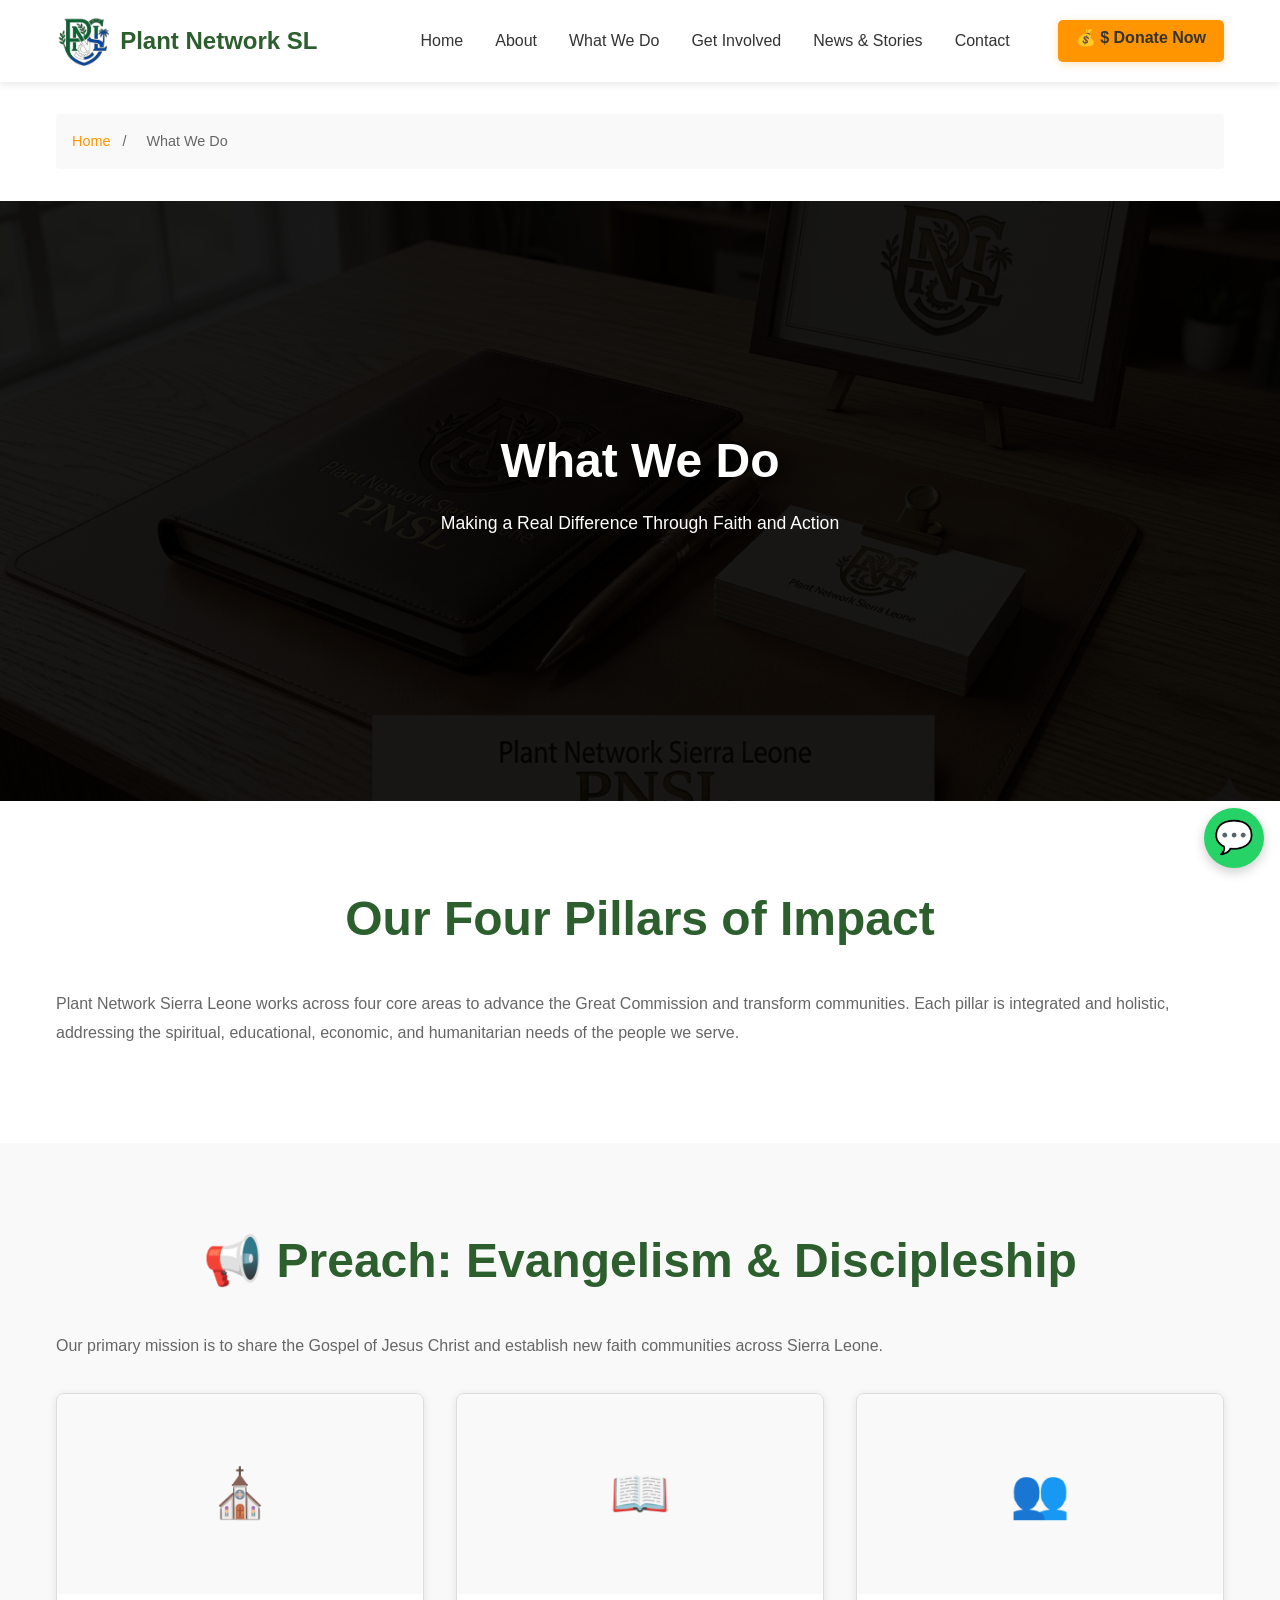
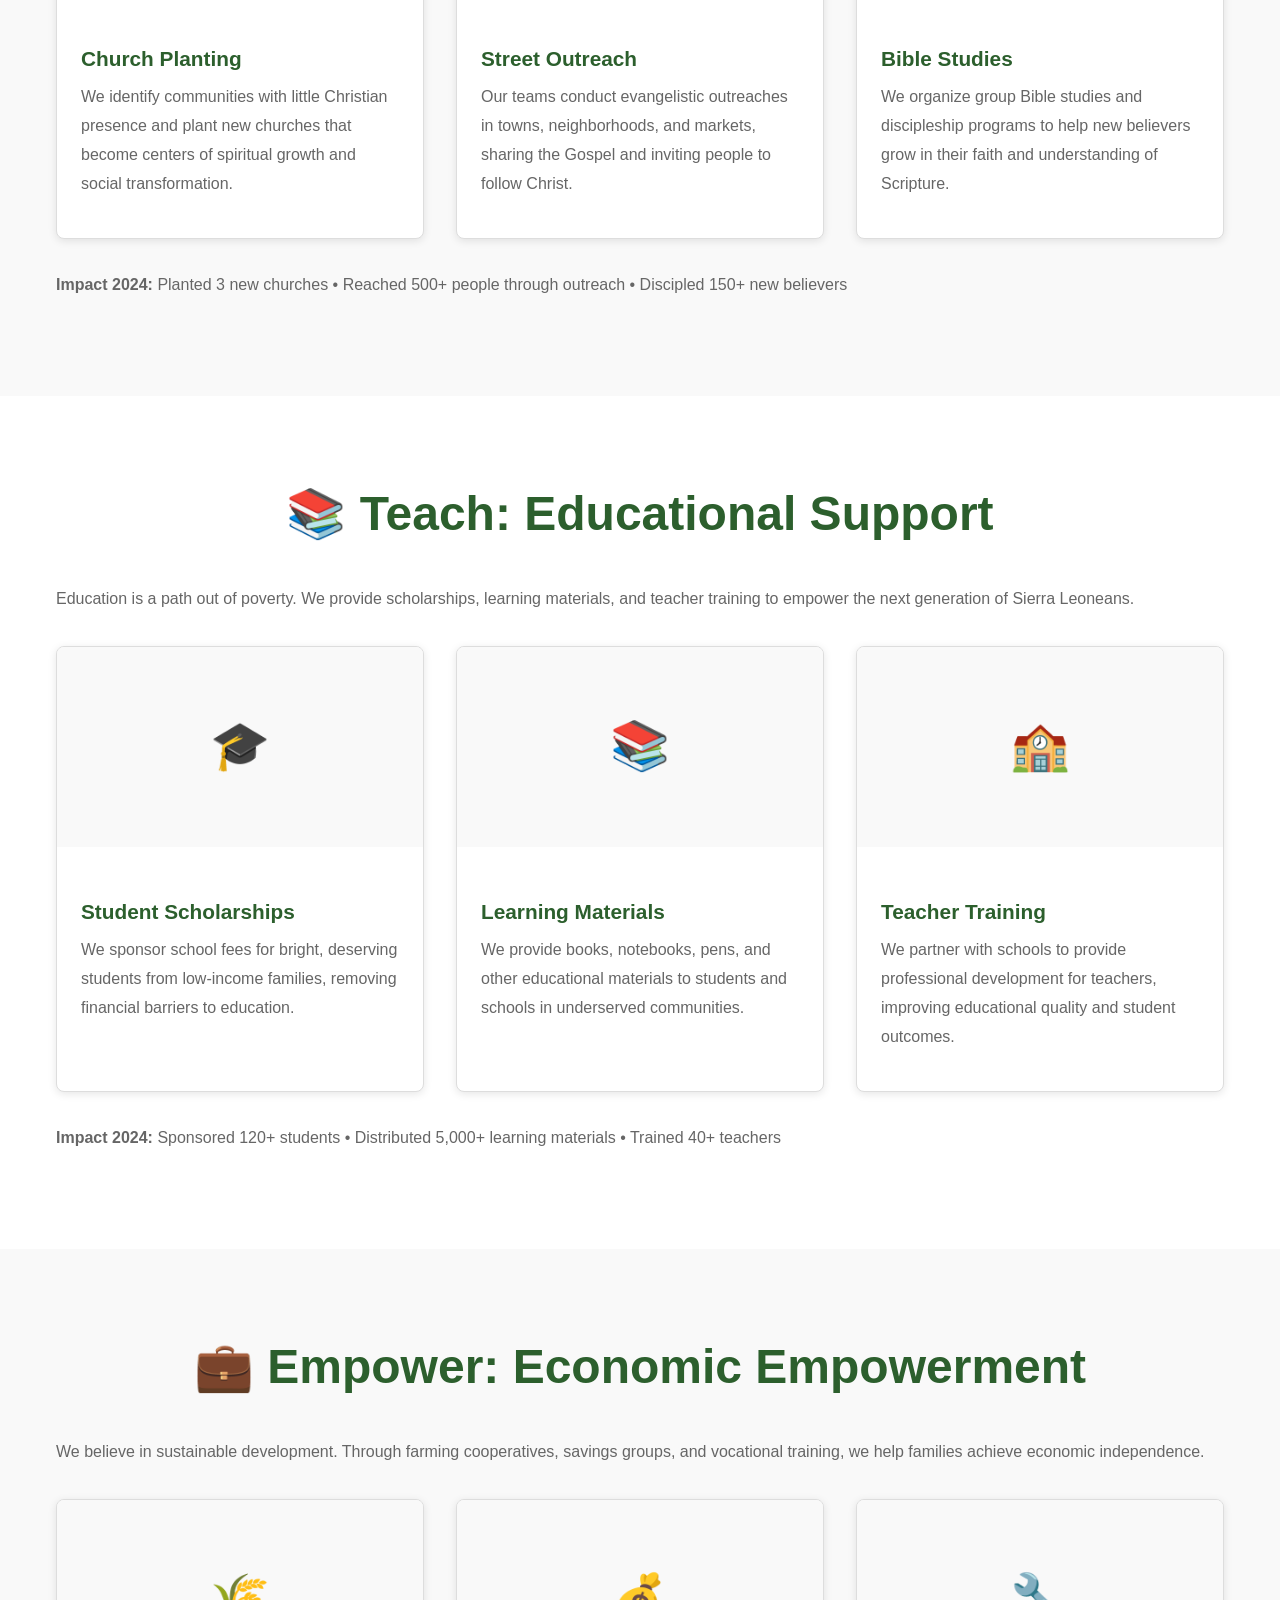
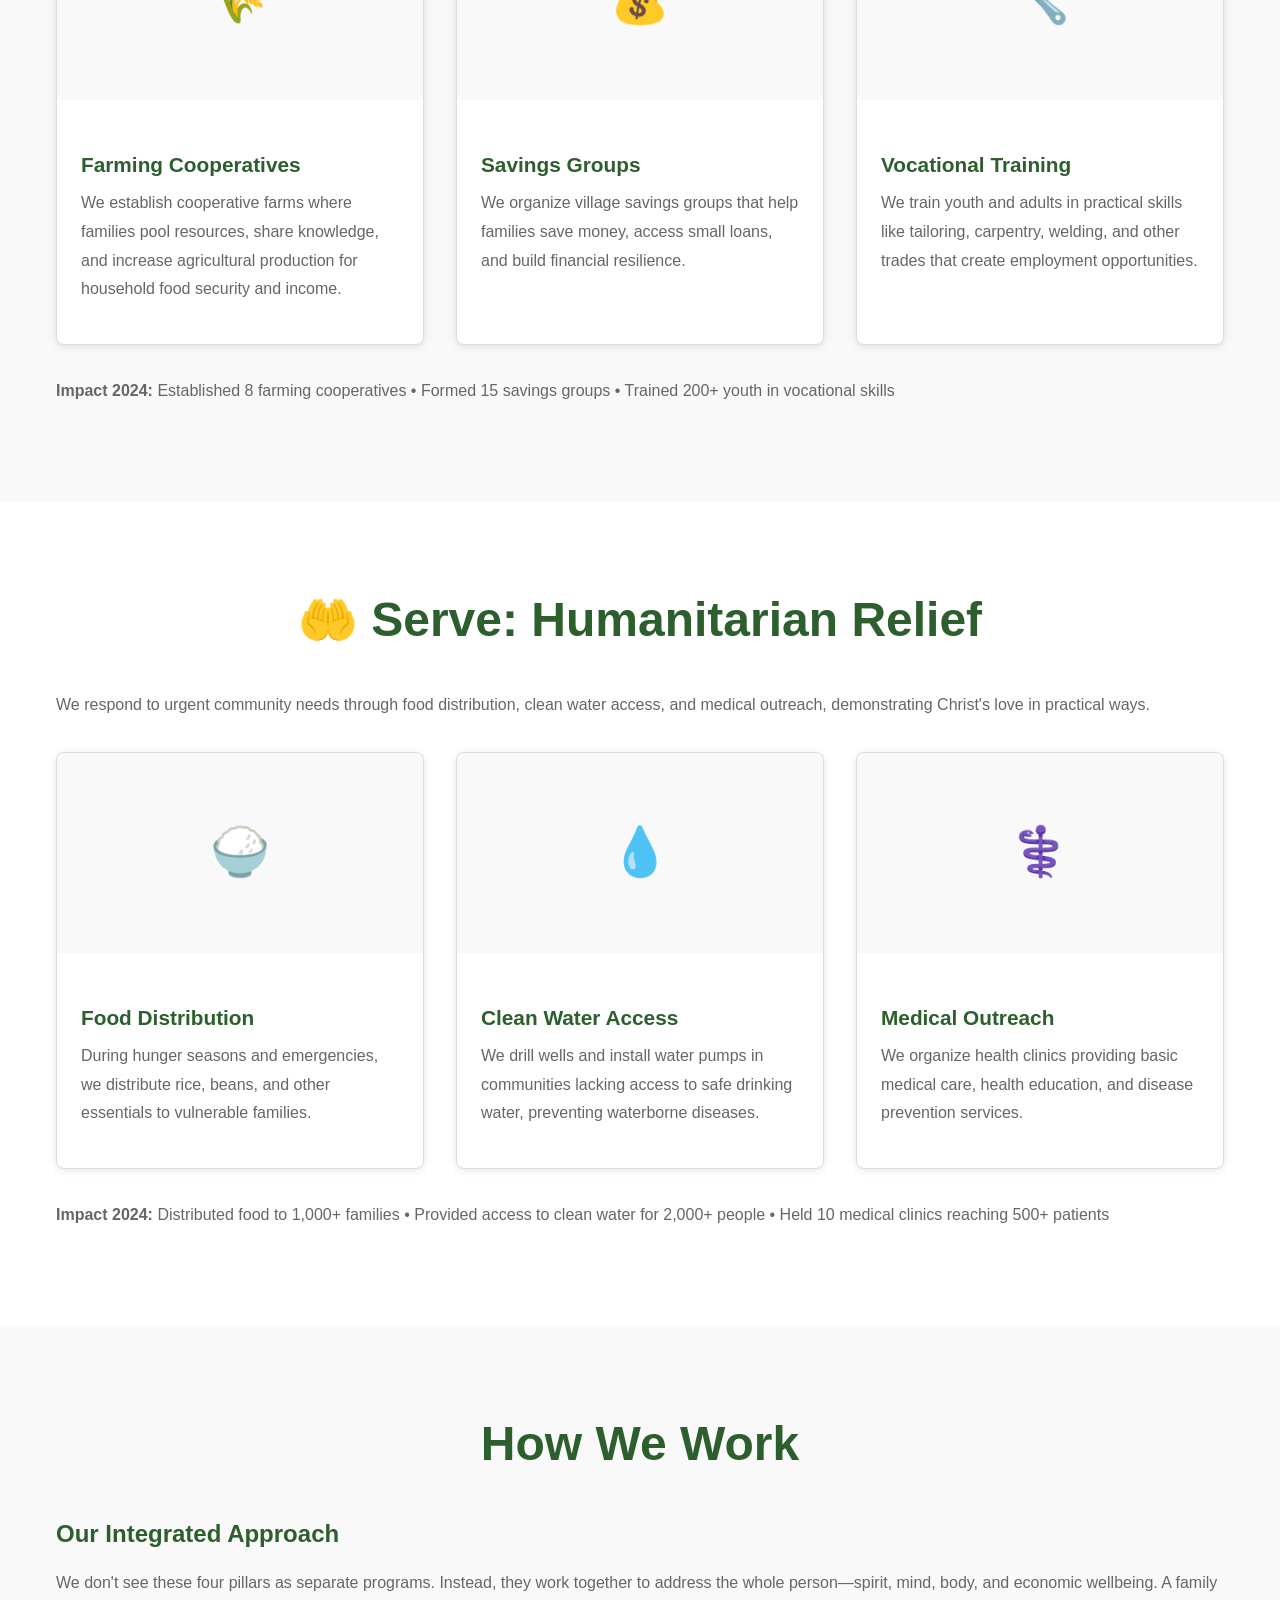
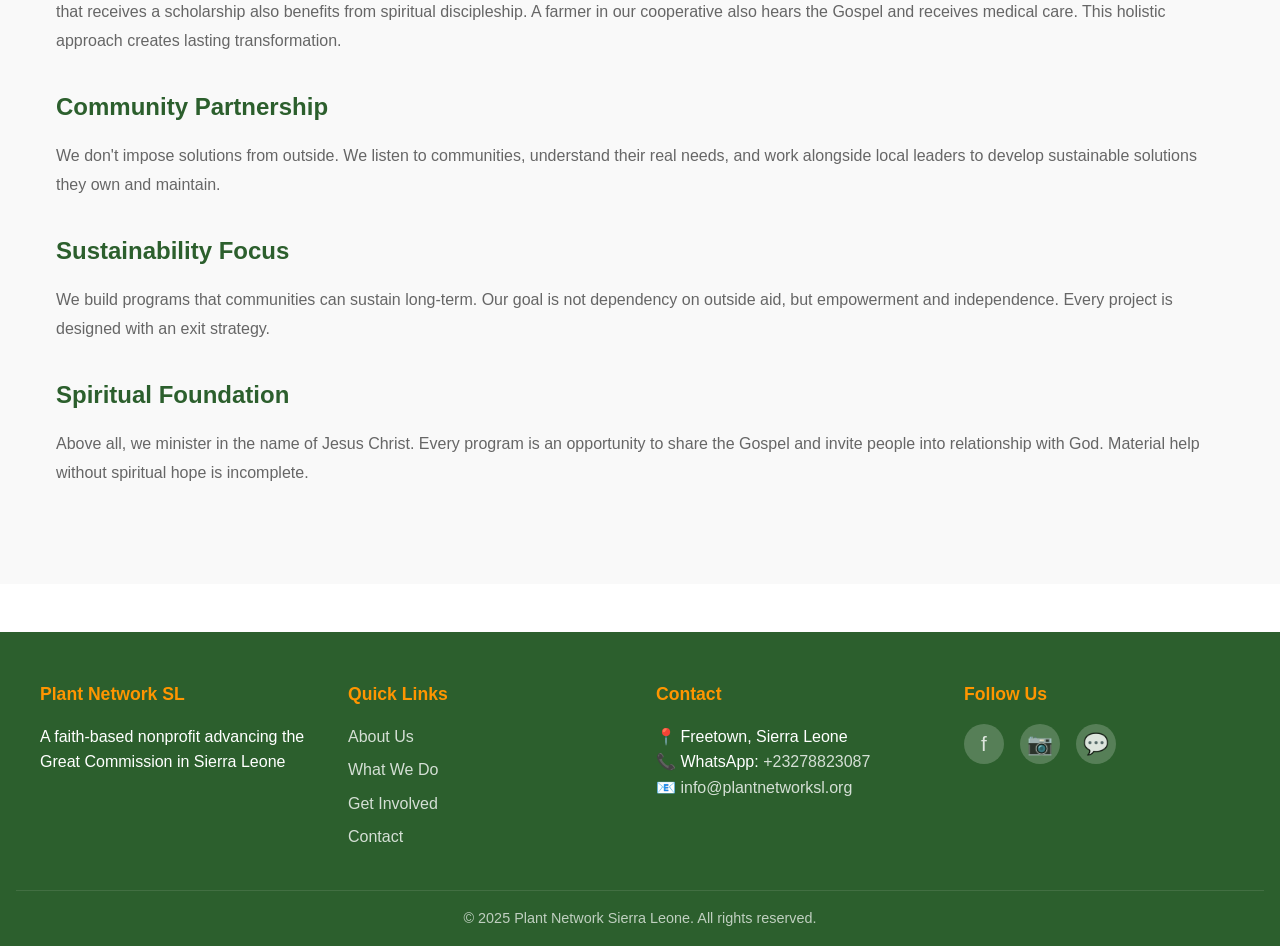
<file: pages/what-we-do.html>
<!DOCTYPE html>
<html lang="en">

<head>
  <meta charset="UTF-8">
  <meta name="viewport" content="width=device-width, initial-scale=1.0">
  <title>What We Do - Plant Network Sierra Leone</title>
  <meta name="description"
    content="Explore Plant Network Sierra Leone's programs: church planting, education, economic empowerment, and humanitarian relief.">
  <link rel="stylesheet" href="../assets/css/style.css">
</head>

<body>
  <!-- Header & Navigation -->
  <header>
    <div class="header-container">
      <a href="../index.html" class="logo">
        <img src="../assets/images/logo.png" alt="Plant Network SL Logo" class="logo-image">
        <span>Plant Network SL</span>
      </a>
      <button class="hamburger" aria-label="Toggle menu">
        <span></span>
        <span></span>
        <span></span>
      </button>
      <nav>
        <a href="../index.html">Home</a>
        <a href="about.html">About</a>
        <a href="what-we-do.html">What We Do</a>
        <a href="get-involved.html">Get Involved</a>
        <a href="news.html">News & Stories</a>
        <a href="contact.html">Contact</a>
        <a href="get-involved.html#donate" class="btn btn-primary" style="margin-left: 1rem; font-weight: bold; box-shadow: 0 2px 8px rgba(255,149,0,0.25); padding: 0.5rem 1rem; font-size: 1rem; line-height: 1;">💰 $ Donate Now</a>
      </nav>
    </div>
  </header>

  <!-- Breadcrumb -->
  <div class="container" style="padding-top: 2rem;">
    <div class="breadcrumb">
      <a href="../index.html">Home</a>
      <span>/</span>
      <span>What We Do</span>
    </div>
  </div>

  <!-- Hero Section -->
  <section class="hero">
    <div class="container">
      <h1>What We Do</h1>
      <p>Making a Real Difference Through Faith and Action</p>
    </div>
  </section>

  <!-- Overview Section -->
  <section>
    <div class="container">
      <h2>Our Four Pillars of Impact</h2>
      <p>Plant Network Sierra Leone works across four core areas to advance the Great Commission and transform communities. Each pillar is integrated and holistic, addressing the spiritual, educational, economic, and humanitarian needs of the people we serve.</p>
    </div>
  </section>

  <!-- Preach Section -->
  <section id="preach" style="background-color: var(--bg-light);">
    <div class="container">
      <h2>📢 Preach: Evangelism & Discipleship</h2>
      <p>Our primary mission is to share the Gospel of Jesus Christ and establish new faith communities across Sierra Leone.</p>
      
      <div class="cards">
        <div class="card">
          <div class="card-image">⛪</div>
          <div class="card-content">
            <h3 class="card-title">Church Planting</h3>
            <p>We identify communities with little Christian presence and plant new churches that become centers of spiritual growth and social transformation.</p>
          </div>
        </div>

        <div class="card">
          <div class="card-image">📖</div>
          <div class="card-content">
            <h3 class="card-title">Street Outreach</h3>
            <p>Our teams conduct evangelistic outreaches in towns, neighborhoods, and markets, sharing the Gospel and inviting people to follow Christ.</p>
          </div>
        </div>

        <div class="card">
          <div class="card-image">👥</div>
          <div class="card-content">
            <h3 class="card-title">Bible Studies</h3>
            <p>We organize group Bible studies and discipleship programs to help new believers grow in their faith and understanding of Scripture.</p>
          </div>
        </div>
      </div>

      <p><strong>Impact 2024:</strong> Planted 3 new churches • Reached 500+ people through outreach • Discipled 150+ new believers</p>
    </div>
  </section>

  <!-- Teach Section -->
  <section id="teach">
    <div class="container">
      <h2>📚 Teach: Educational Support</h2>
      <p>Education is a path out of poverty. We provide scholarships, learning materials, and teacher training to empower the next generation of Sierra Leoneans.</p>
      
      <div class="cards">
        <div class="card">
          <div class="card-image">🎓</div>
          <div class="card-content">
            <h3 class="card-title">Student Scholarships</h3>
            <p>We sponsor school fees for bright, deserving students from low-income families, removing financial barriers to education.</p>
          </div>
        </div>

        <div class="card">
          <div class="card-image">📚</div>
          <div class="card-content">
            <h3 class="card-title">Learning Materials</h3>
            <p>We provide books, notebooks, pens, and other educational materials to students and schools in underserved communities.</p>
          </div>
        </div>

        <div class="card">
          <div class="card-image">🏫</div>
          <div class="card-content">
            <h3 class="card-title">Teacher Training</h3>
            <p>We partner with schools to provide professional development for teachers, improving educational quality and student outcomes.</p>
          </div>
        </div>
      </div>

      <p><strong>Impact 2024:</strong> Sponsored 120+ students • Distributed 5,000+ learning materials • Trained 40+ teachers</p>
    </div>
  </section>

  <!-- Empower Section -->
  <section id="empower" style="background-color: var(--bg-light);">
    <div class="container">
      <h2>💼 Empower: Economic Empowerment</h2>
      <p>We believe in sustainable development. Through farming cooperatives, savings groups, and vocational training, we help families achieve economic independence.</p>
      
      <div class="cards">
        <div class="card">
          <div class="card-image">🌾</div>
          <div class="card-content">
            <h3 class="card-title">Farming Cooperatives</h3>
            <p>We establish cooperative farms where families pool resources, share knowledge, and increase agricultural production for household food security and income.</p>
          </div>
        </div>

        <div class="card">
          <div class="card-image">💰</div>
          <div class="card-content">
            <h3 class="card-title">Savings Groups</h3>
            <p>We organize village savings groups that help families save money, access small loans, and build financial resilience.</p>
          </div>
        </div>

        <div class="card">
          <div class="card-image">🔧</div>
          <div class="card-content">
            <h3 class="card-title">Vocational Training</h3>
            <p>We train youth and adults in practical skills like tailoring, carpentry, welding, and other trades that create employment opportunities.</p>
          </div>
        </div>
      </div>

      <p><strong>Impact 2024:</strong> Established 8 farming cooperatives • Formed 15 savings groups • Trained 200+ youth in vocational skills</p>
    </div>
  </section>

  <!-- Serve Section -->
  <section id="serve">
    <div class="container">
      <h2>🤲 Serve: Humanitarian Relief</h2>
      <p>We respond to urgent community needs through food distribution, clean water access, and medical outreach, demonstrating Christ's love in practical ways.</p>
      
      <div class="cards">
        <div class="card">
          <div class="card-image">🍚</div>
          <div class="card-content">
            <h3 class="card-title">Food Distribution</h3>
            <p>During hunger seasons and emergencies, we distribute rice, beans, and other essentials to vulnerable families.</p>
          </div>
        </div>

        <div class="card">
          <div class="card-image">💧</div>
          <div class="card-content">
            <h3 class="card-title">Clean Water Access</h3>
            <p>We drill wells and install water pumps in communities lacking access to safe drinking water, preventing waterborne diseases.</p>
          </div>
        </div>

        <div class="card">
          <div class="card-image">⚕️</div>
          <div class="card-content">
            <h3 class="card-title">Medical Outreach</h3>
            <p>We organize health clinics providing basic medical care, health education, and disease prevention services.</p>
          </div>
        </div>
      </div>

      <p><strong>Impact 2024:</strong> Distributed food to 1,000+ families • Provided access to clean water for 2,000+ people • Held 10 medical clinics reaching 500+ patients</p>
    </div>
  </section>

  <!-- How We Work Section -->
  <section id="approach" style="background-color: var(--bg-light);">
    <div class="container">
      <h2>How We Work</h2>
      <h3>Our Integrated Approach</h3>
      <p>We don't see these four pillars as separate programs. Instead, they work together to address the whole person—spirit, mind, body, and economic wellbeing. A family that receives a scholarship also benefits from spiritual discipleship. A farmer in our cooperative also hears the Gospel and receives medical care. This holistic approach creates lasting transformation.</p>

      <h3 style="margin-top: 2rem;">Community Partnership</h3>
      <p>We don't impose solutions from outside. We listen to communities, understand their real needs, and work alongside local leaders to develop sustainable solutions they own and maintain.</p>

      <h3 style="margin-top: 2rem;">Sustainability Focus</h3>
      <p>We build programs that communities can sustain long-term. Our goal is not dependency on outside aid, but empowerment and independence. Every project is designed with an exit strategy.</p>

      <h3 style="margin-top: 2rem;">Spiritual Foundation</h3>
      <p>Above all, we minister in the name of Jesus Christ. Every program is an opportunity to share the Gospel and invite people into relationship with God. Material help without spiritual hope is incomplete.</p>
    </div>
  </section>

  <!-- Footer -->
  <footer>
    <div class="footer-content">
      <div class="footer-section">
        <h4>Plant Network SL</h4>
        <p>A faith-based nonprofit advancing the Great Commission in Sierra Leone</p>
      </div>

      <div class="footer-section">
        <h4>Quick Links</h4>
        <ul>
          <li><a href="about.html">About Us</a></li>
          <li><a href="what-we-do.html">What We Do</a></li>
          <li><a href="get-involved.html">Get Involved</a></li>
          <li><a href="contact.html">Contact</a></li>
        </ul>
      </div>

      <div class="footer-section">
        <h4>Contact</h4>
        <p>📍 Freetown, Sierra Leone</p>
        <p>📞 WhatsApp: <a href="https://wa.me/23278823087">+23278823087</a></p>
        <p>📧 <a href="mailto:info@plantnetworksl.org">info@plantnetworksl.org</a></p>
      </div>

      <div class="footer-section">
        <h4>Follow Us</h4>
        <div class="social-links">
          <a href="https://facebook.com/plantnetworksl" aria-label="Facebook">f</a>
          <a href="https://instagram.com/plantnetworksl" aria-label="Instagram">📷</a>
          <a href="https://wa.me/23278823087" aria-label="WhatsApp">💬</a>
        </div>
      </div>
    </div>

    <div class="footer-bottom">
      <p>&copy; 2025 Plant Network Sierra Leone. All rights reserved.</p>
    </div>
  </footer>

  <a href="https://wa.me/23278823087?text=Hello%20Plant%20Network!" class="whatsapp-btn" aria-label="WhatsApp Chat">💬</a>

  <script src="../assets/js/script.js"></script>
</body>

</html>
</file>
<file: assets/css/style.css>
/* ============================================
   PLANT NETWORK SIERRA LEONE - MAIN STYLESHEET
   Mobile-First, Responsive Design
   ============================================ */

* {
  margin: 0;
  padding: 0;
  box-sizing: border-box;
}

:root {
  --primary-color: #2c5f2d;
  --secondary-color: #ff9500;
  --text-dark: #333;
  --text-light: #666;
  --bg-light: #f9f9f9;
  --border-color: #ddd;
  --white: #ffffff;
  --shadow: 0 2px 8px rgba(0, 0, 0, 0.1);
}

html {
  scroll-behavior: smooth;
}

body {
  font-family: 'Segoe UI', Tahoma, Geneva, Verdana, sans-serif;
  line-height: 1.6;
  color: var(--text-dark);
  background-color: var(--white);
  overflow-x: hidden;
}

/* ============================================
   HEADER & NAVIGATION
   ============================================ */

header {
  background-color: var(--white);
  box-shadow: var(--shadow);
  position: sticky;
  top: 0;
  z-index: 100;
}

.header-container {
  display: flex;
  justify-content: space-between;
  align-items: center;
  padding: 1rem;
  max-width: 1200px;
  margin: 0 auto;
}

.logo {
  font-size: 1.5rem;
  font-weight: bold;
  color: var(--primary-color);
  text-decoration: none;
  display: flex;
  align-items: center;
  gap: 0.5rem;
}

.logo:hover {
  color: var(--secondary-color);
}

.logo-icon {
  font-size: 1.8rem;
}

.logo-image {
  height: 50px;
  width: auto;
  object-fit: contain;
  border-radius: 4px;
}

nav {
  display: none;
}

nav.active {
  display: flex;
  flex-direction: column;
  position: absolute;
  top: 60px;
  left: 0;
  right: 0;
  background-color: var(--primary-color);
  padding: 1rem;
  gap: 0;
}

nav a {
  color: var(--white);
  text-decoration: none;
  padding: 1rem;
  display: block;
  border-bottom: 1px solid rgba(255, 255, 255, 0.1);
  transition: background-color 0.3s;
}

nav a:hover {
  background-color: var(--secondary-color);
  color: var(--text-dark);
}

nav a:last-child {
  border-bottom: none;
}

.hamburger {
  display: flex;
  flex-direction: column;
  cursor: pointer;
  gap: 5px;
  background: none;
  border: none;
  padding: 0.5rem;
}

.hamburger span {
  width: 25px;
  height: 3px;
  background-color: var(--primary-color);
  transition: all 0.3s;
  border-radius: 2px;
}

.hamburger.active span:nth-child(1) {
  transform: rotate(45deg) translate(10px, 10px);
}

.hamburger.active span:nth-child(2) {
  opacity: 0;
}

.hamburger.active span:nth-child(3) {
  transform: rotate(-45deg) translate(7px, -7px);
}

/* ============================================
   HERO SECTION
   ============================================ */

.hero {
  position: relative;
  background-color: transparent;
  background-image: url('../images/background.png');
  background-size: cover;
  background-position: center;
  color: var(--text-dark);
  padding: 3rem 1rem;
  text-align: center;
  min-height: 400px;
  display: flex;
  flex-direction: column;
  justify-content: center;
  align-items: center;
  overflow: hidden;
}

.hero::before {
  content: '';
  position: absolute;
  top: 0;
  left: 0;
  right: 0;
  bottom: 0;
  background-color: rgba(0, 0, 0, 0.9);
  z-index: 1;
}

.hero h1 {
  font-size: 1.8rem;
  margin-bottom: 1rem;
  line-height: 1.3;
  color: var(--white);
  position: relative;
  z-index: 2;
}

.hero p {
  font-size: 1rem;
  margin-bottom: 2rem;
  opacity: 1;
  color: var(--white);
  max-width: 600px;
  position: relative;
  z-index: 2;
}

.hero-buttons {
  display: flex;
  flex-direction: column;
  gap: 1rem;
  max-width: 400px;
  position: relative;
  z-index: 2;
}

.btn {
  display: inline-block;
  padding: 1rem 2rem;
  border-radius: 5px;
  text-decoration: none;
  font-weight: bold;
  transition: all 0.3s;
  border: 2px solid transparent;
  cursor: pointer;
  font-size: 1rem;
  text-align: center;
}

.btn-primary {
  background-color: var(--secondary-color);
  color: var(--text-dark);
}

.btn-primary:hover {
  background-color: #ff7c00;
  transform: translateY(-2px);
  box-shadow: 0 4px 12px rgba(255, 149, 0, 0.3);
}

.btn-secondary {
  background-color: transparent;
  color: var(--white);
  border: 2px solid var(--white);
}

.btn-secondary:hover {
  background-color: var(--white);
  color: var(--primary-color);
}

.btn-tertiary {
  background-color: var(--primary-color);
  color: var(--white);
  border: 2px solid var(--secondary-color);
}

.btn-tertiary:hover {
  background-color: var(--secondary-color);
  color: var(--text-dark);
}

/* ============================================
   CONTAINER & SECTIONS
   ============================================ */

.container {
  max-width: 1200px;
  margin: 0 auto;
  padding: 0 1rem;
}

section {
  padding: 3rem 1rem;
}

section h2 {
  font-size: 2rem;
  color: var(--primary-color);
  margin-bottom: 2rem;
  text-align: center;
}

section h3 {
  font-size: 1.5rem;
  color: var(--primary-color);
  margin: 1.5rem 0 1rem 0;
}

section p {
  color: var(--text-light);
  margin-bottom: 1rem;
  line-height: 1.8;
}

/* ============================================
   PILLARS / FEATURES GRID
   ============================================ */

.pillars {
  display: grid;
  grid-template-columns: 1fr;
  gap: 2rem;
  margin: 2rem 0;
}

.pillar {
  background-color: var(--bg-light);
  padding: 2rem;
  border-radius: 8px;
  text-align: center;
  transition: all 0.3s;
  border-top: 4px solid var(--secondary-color);
}

.pillar:hover {
  transform: translateY(-5px);
  box-shadow: var(--shadow);
}

.pillar-icon {
  font-size: 3rem;
  margin-bottom: 1rem;
}

.pillar h3 {
  color: var(--primary-color);
  margin-top: 0;
}

.pillar p {
  font-size: 0.95rem;
}

/* ============================================
   CARD LAYOUTS
   ============================================ */

.cards {
  display: grid;
  grid-template-columns: 1fr;
  gap: 2rem;
  margin: 2rem 0;
}

.card {
  background-color: var(--white);
  border: 1px solid var(--border-color);
  border-radius: 8px;
  overflow: hidden;
  transition: all 0.3s;
  box-shadow: var(--shadow);
}

.card:hover {
  transform: translateY(-5px);
  box-shadow: 0 4px 16px rgba(0, 0, 0, 0.15);
}

.card-image {
  width: 100%;
  height: 200px;
  background-color: var(--bg-light);
  display: flex;
  align-items: center;
  justify-content: center;
  font-size: 3rem;
  color: var(--primary-color);
}

.card-content {
  padding: 1.5rem;
}

.card-title {
  font-size: 1.3rem;
  color: var(--primary-color);
  margin-bottom: 0.5rem;
}

.card-text {
  color: var(--text-light);
  margin-bottom: 1rem;
  font-size: 0.95rem;
}

.card-link {
  color: var(--secondary-color);
  text-decoration: none;
  font-weight: bold;
  transition: all 0.3s;
}

.card-link:hover {
  color: var(--primary-color);
  text-decoration: underline;
}

/* ============================================
   FORM STYLES
   ============================================ */

.form-group {
  margin-bottom: 1.5rem;
}

label {
  display: block;
  margin-bottom: 0.5rem;
  color: var(--text-dark);
  font-weight: 500;
}

input[type="text"],
input[type="email"],
input[type="tel"],
input[type="number"],
textarea,
select {
  width: 100%;
  padding: 0.75rem;
  border: 1px solid var(--border-color);
  border-radius: 5px;
  font-family: inherit;
  font-size: 1rem;
  transition: border-color 0.3s;
}

input[type="text"]:focus,
input[type="email"]:focus,
input[type="tel"]:focus,
input[type="number"]:focus,
textarea:focus,
select:focus {
  outline: none;
  border-color: var(--primary-color);
  box-shadow: 0 0 5px rgba(44, 95, 45, 0.2);
}

textarea {
  resize: vertical;
  min-height: 150px;
}

.checkbox-group {
  display: flex;
  flex-direction: column;
  gap: 1rem;
}

.checkbox-item {
  display: flex;
  align-items: center;
  gap: 0.5rem;
}

input[type="checkbox"],
input[type="radio"] {
  cursor: pointer;
  width: 18px;
  height: 18px;
}

/* ============================================
   GALLERY
   ============================================ */

.gallery {
  display: grid;
  grid-template-columns: 1fr;
  gap: 1rem;
  margin: 2rem 0;
}

.gallery-item {
  position: relative;
  overflow: hidden;
  border-radius: 8px;
  cursor: pointer;
  height: 200px;
  background-color: var(--bg-light);
  display: flex;
  align-items: center;
  justify-content: center;
  font-size: 3rem;
  transition: transform 0.3s;
}

.gallery-item:hover {
  transform: scale(1.05);
}

.gallery-item img {
  width: 100%;
  height: 100%;
  object-fit: cover;
}

/* ============================================
   TESTIMONIALS
   ============================================ */

.testimonial {
  background-color: var(--bg-light);
  padding: 2rem;
  border-left: 4px solid var(--secondary-color);
  border-radius: 4px;
  margin-bottom: 2rem;
}

.testimonial-text {
  font-style: italic;
  margin-bottom: 1rem;
  color: var(--text-dark);
}

.testimonial-author {
  font-weight: bold;
  color: var(--primary-color);
}

/* ============================================
   DONATION SECTION
   ============================================ */

.donation-methods {
  display: grid;
  grid-template-columns: 1fr;
  gap: 1.5rem;
  margin: 2rem 0;
}

.donation-method {
  background-color: var(--bg-light);
  padding: 2rem;
  border-radius: 8px;
  border: 2px solid var(--border-color);
  transition: all 0.3s;
}

.donation-method:hover {
  border-color: var(--secondary-color);
  box-shadow: var(--shadow);
}

.donation-method h4 {
  color: var(--primary-color);
  margin-bottom: 1rem;
  font-size: 1.2rem;
}

.donation-method p {
  margin: 0.5rem 0;
  font-weight: 500;
}

.donation-method .number {
  background-color: var(--secondary-color);
  color: var(--white);
  padding: 1rem;
  border-radius: 5px;
  font-weight: bold;
  font-size: 1.1rem;
  margin: 1rem 0;
  word-break: break-all;
}

/* ============================================
   WHATSAPP BUTTON
   ============================================ */

.whatsapp-btn {
  position: fixed;
  bottom: 2rem;
  right: 1rem;
  width: 60px;
  height: 60px;
  background-color: #25d366;
  color: var(--white);
  border-radius: 50%;
  display: flex;
  align-items: center;
  justify-content: center;
  font-size: 2rem;
  text-decoration: none;
  box-shadow: 0 4px 12px rgba(0, 0, 0, 0.2);
  transition: all 0.3s;
  z-index: 50;
}

.whatsapp-btn:hover {
  background-color: #1ebd59;
  transform: scale(1.1);
}

.whatsapp-btn:active {
  transform: scale(0.95);
}

/* ============================================
   FOOTER
   ============================================ */

footer {
  background-color: var(--primary-color);
  color: var(--white);
  padding: 3rem 1rem 1rem;
  margin-top: 3rem;
}

.footer-content {
  display: grid;
  grid-template-columns: 1fr;
  gap: 2rem;
  max-width: 1200px;
  margin: 0 auto 2rem;
}

.footer-section h4 {
  color: var(--secondary-color);
  margin-bottom: 1rem;
  font-size: 1.1rem;
}

.footer-section ul {
  list-style: none;
}

.footer-section ul li {
  margin-bottom: 0.5rem;
}

.footer-section a {
  color: rgba(255, 255, 255, 0.8);
  text-decoration: none;
  transition: color 0.3s;
}

.footer-section a:hover {
  color: var(--secondary-color);
}

.social-links {
  display: flex;
  gap: 1rem;
  margin-top: 1rem;
}

.social-links a {
  display: flex;
  align-items: center;
  justify-content: center;
  width: 40px;
  height: 40px;
  background-color: rgba(255, 255, 255, 0.2);
  border-radius: 50%;
  font-size: 1.3rem;
  transition: all 0.3s;
}

.social-links a:hover {
  background-color: var(--secondary-color);
  color: var(--text-dark);
}

.footer-bottom {
  border-top: 1px solid rgba(255, 255, 255, 0.1);
  padding-top: 1rem;
  text-align: center;
  font-size: 0.9rem;
  color: rgba(255, 255, 255, 0.7);
}

/* ============================================
   BREADCRUMBS
   ============================================ */

.breadcrumb {
  background-color: var(--bg-light);
  padding: 1rem;
  border-radius: 4px;
  margin-bottom: 2rem;
  font-size: 0.9rem;
}

.breadcrumb a {
  color: var(--secondary-color);
  text-decoration: none;
  transition: color 0.3s;
}

.breadcrumb a:hover {
  color: var(--primary-color);
  text-decoration: underline;
}

.breadcrumb span {
  color: var(--text-light);
  margin: 0 0.5rem;
}

/* ============================================
   ALERTS & MESSAGES
   ============================================ */

.alert {
  padding: 1rem;
  border-radius: 5px;
  margin-bottom: 1.5rem;
  border-left: 4px solid;
}

.alert-success {
  background-color: #d4edda;
  color: #155724;
  border-left-color: #28a745;
}

.alert-info {
  background-color: #d1ecf1;
  color: #0c5460;
  border-left-color: #17a2b8;
}

.alert-warning {
  background-color: #fff3cd;
  color: #856404;
  border-left-color: #ffc107;
}

.alert-error {
  background-color: #f8d7da;
  color: #721c24;
  border-left-color: #f5c6cb;
}

/* ============================================
   RESPONSIVE DESIGN - TABLET (768px+)
   ============================================ */

@media (min-width: 768px) {
  .hamburger {
    display: none;
  }

  nav {
    display: flex !important;
    flex-direction: row;
    position: static;
    background-color: transparent;
    padding: 0;
    gap: 2rem;
  }

  nav a {
    color: var(--text-dark);
    padding: 0.5rem 0;
    border: none;
    font-weight: 500;
    transition: color 0.3s;
  }

  nav a:hover {
    color: var(--secondary-color);
    background-color: transparent;
  }

  section {
    padding: 4rem 2rem;
  }

  section h2 {
    font-size: 2.5rem;
  }

  .hero {
    padding: 5rem 2rem;
    min-height: 500px;
  }

  .hero h1 {
    font-size: 2.5rem;
  }

  .hero-buttons {
    flex-direction: row;
    max-width: 600px;
  }

  .pillars {
    grid-template-columns: 1fr 1fr 1fr;
  }

  .cards {
    grid-template-columns: 1fr 1fr;
  }

  .gallery {
    grid-template-columns: 1fr 1fr;
  }

  .donation-methods {
    grid-template-columns: 1fr 1fr;
  }

  .footer-content {
    grid-template-columns: 1fr 1fr 1fr 1fr;
  }

  .form-group {
    display: grid;
    grid-template-columns: 1fr 1fr;
    gap: 1rem;
  }

  .form-group.full-width {
    grid-template-columns: 1fr;
  }
}

/* ============================================
   RESPONSIVE DESIGN - DESKTOP (1024px+)
   ============================================ */

@media (min-width: 1024px) {
  section {
    padding: 5rem 2rem;
  }

  section h2 {
    font-size: 3rem;
  }

  .hero {
    padding: 6rem 2rem;
    min-height: 600px;
  }

  .hero h1 {
    font-size: 3rem;
  }

  .hero p {
    font-size: 1.1rem;
  }

  .btn {
    padding: 1.2rem 2.5rem;
    font-size: 1.1rem;
  }

  .cards {
    grid-template-columns: 1fr 1fr 1fr;
  }

  .gallery {
    grid-template-columns: 1fr 1fr 1fr;
  }

  .gallery-item {
    height: 250px;
  }
}

/* ============================================
   UTILITIES
   ============================================ */

.text-center {
  text-align: center;
}

.text-left {
  text-align: left;
}

.text-right {
  text-align: right;
}

.mt {
  margin-top: 2rem;
}

.mb {
  margin-bottom: 2rem;
}

.hidden {
  display: none;
}

.visible {
  display: block;
}

.no-scroll {
  overflow: hidden;
}

@media print {
  nav,
  .whatsapp-btn,
  .hamburger {
    display: none !important;
  }
}
</file>
